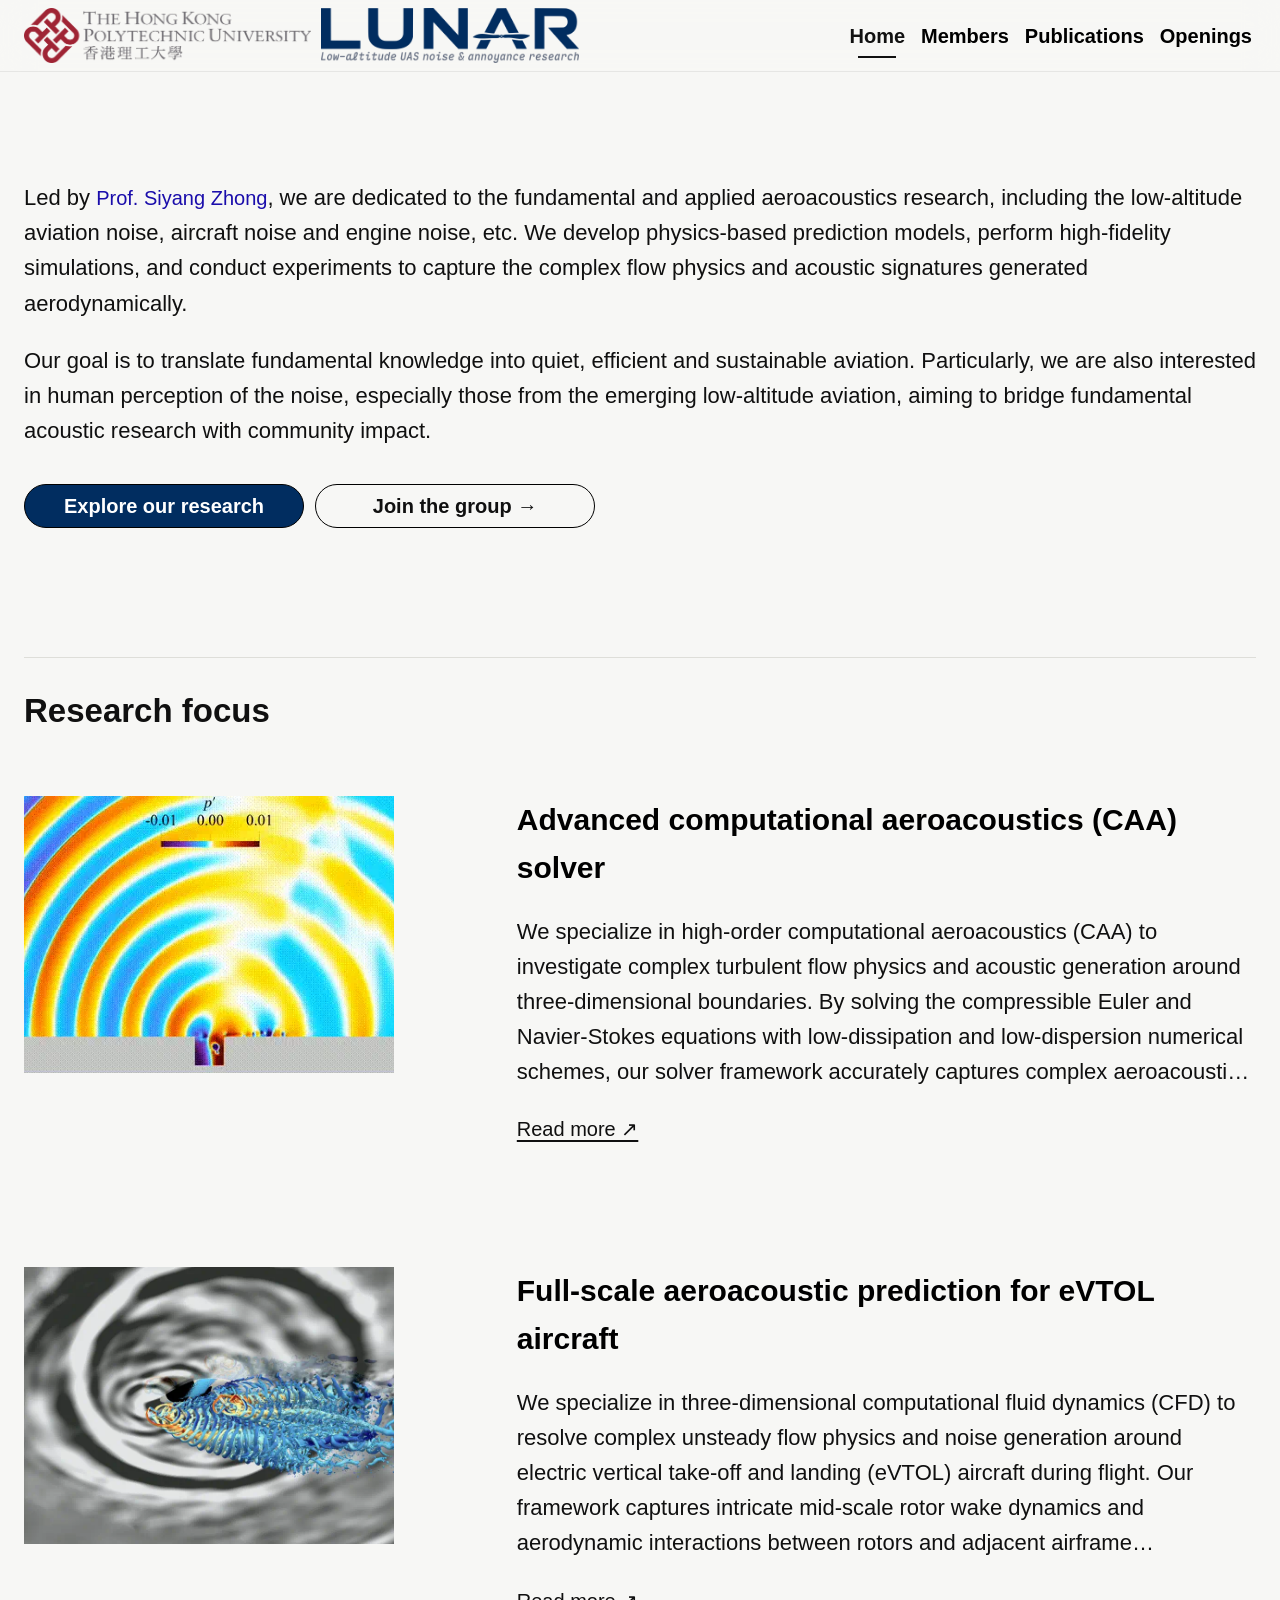
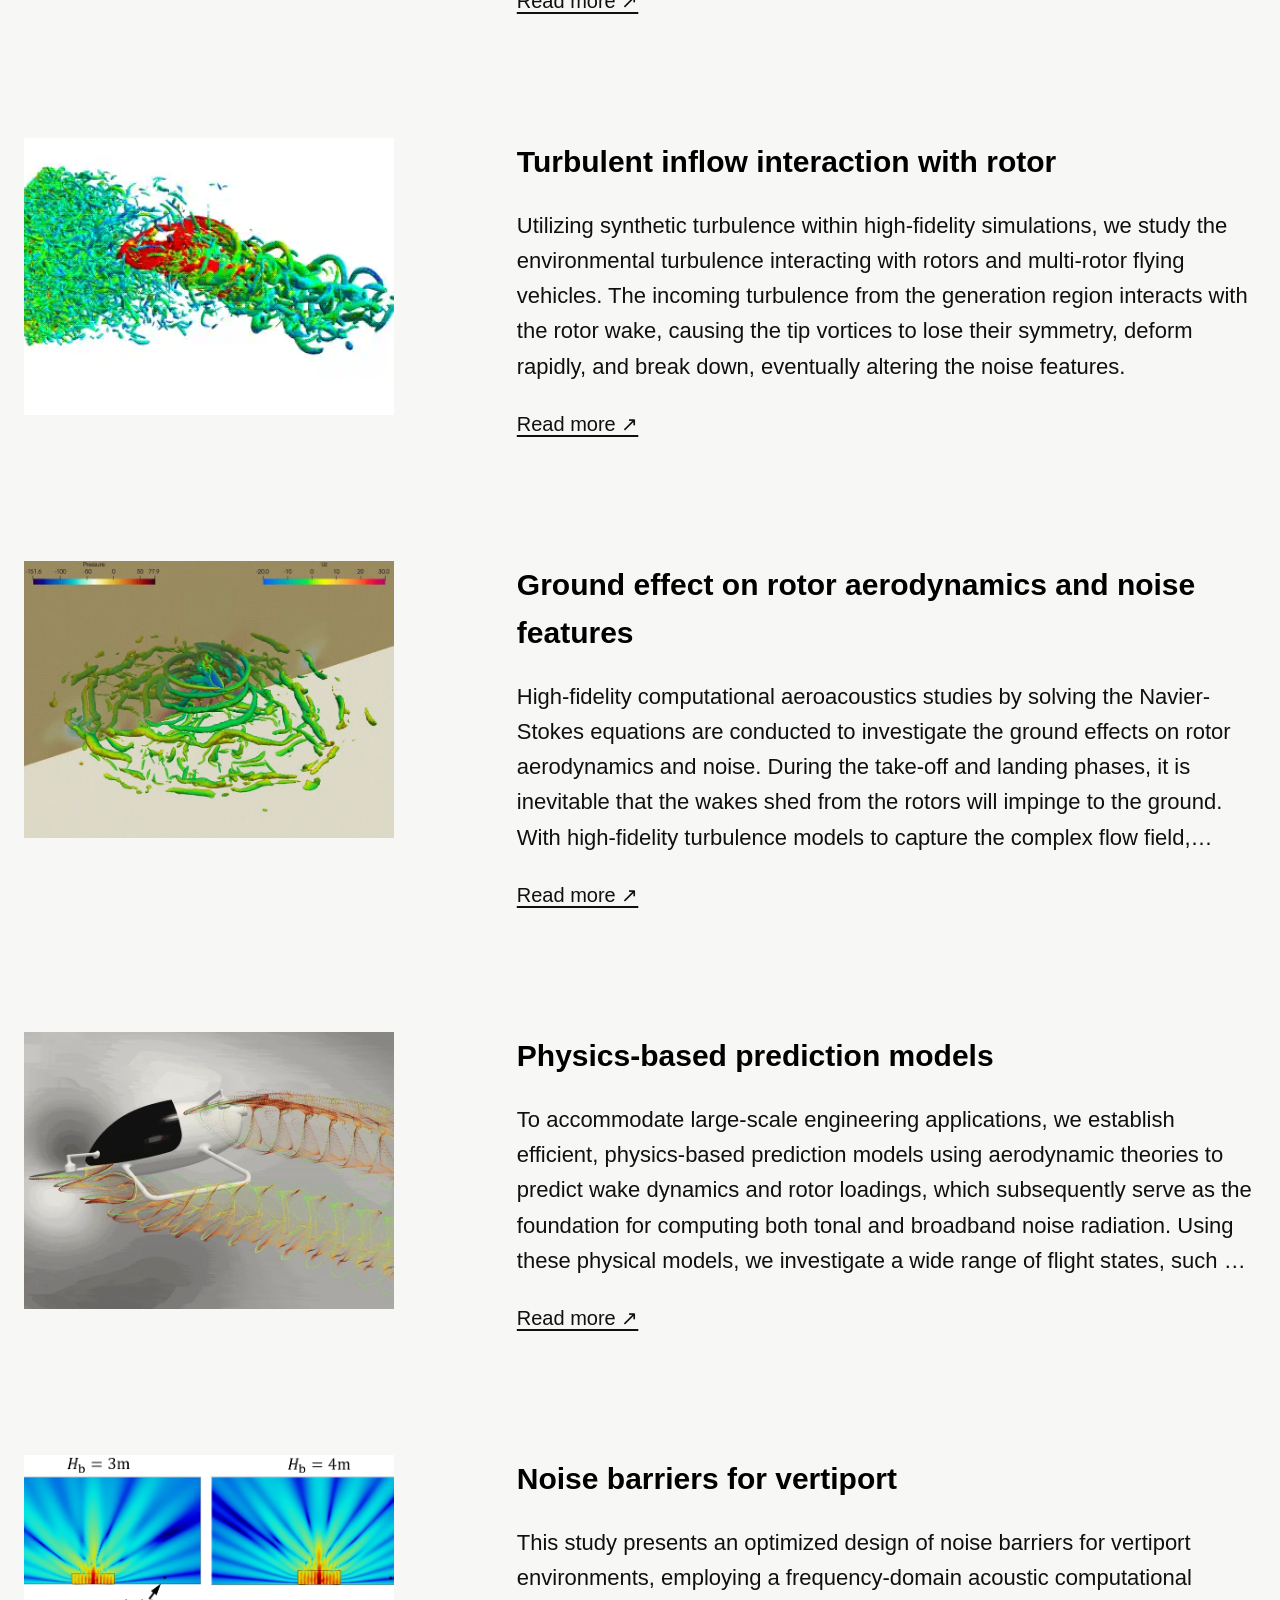
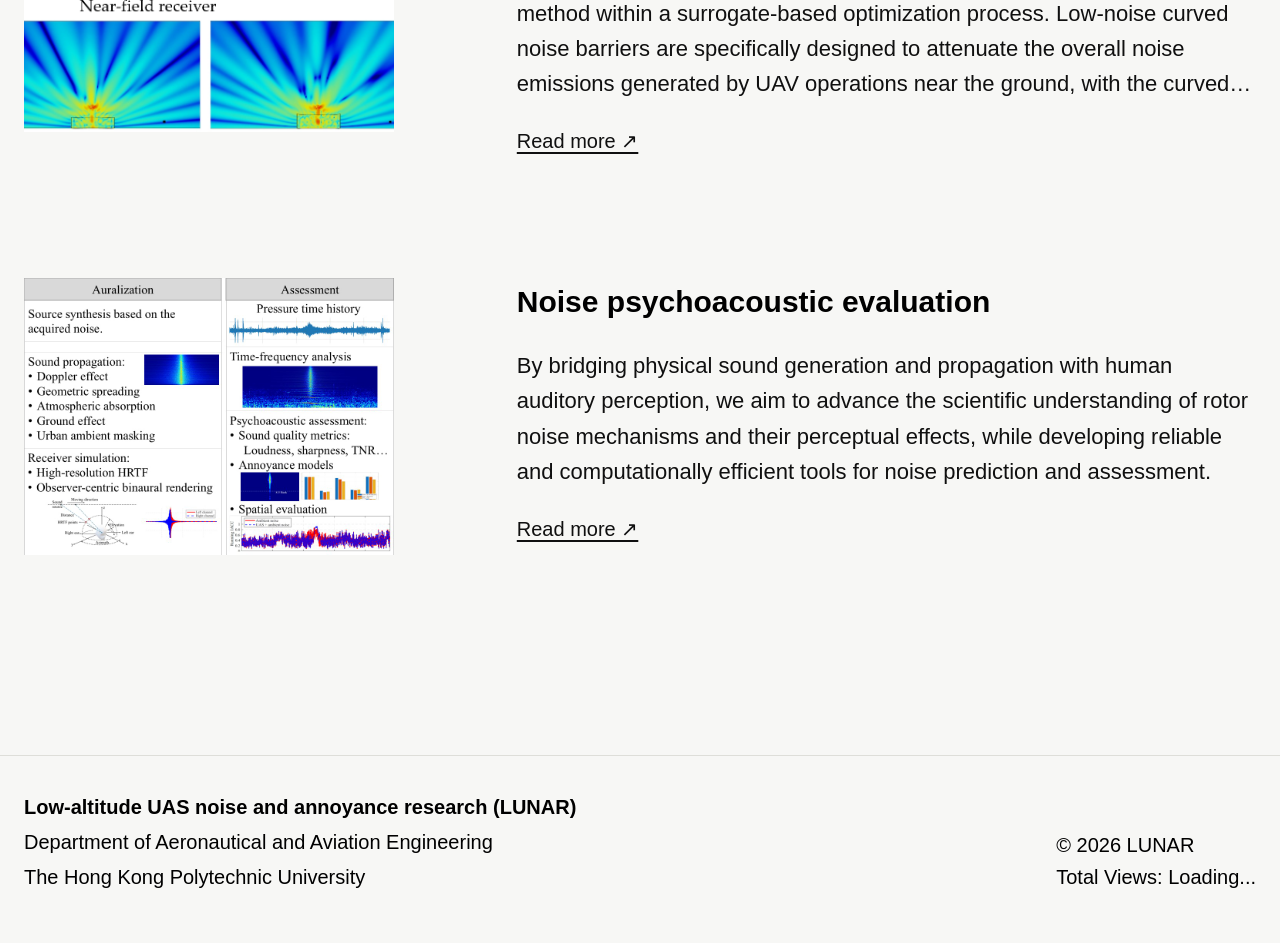
<file: index.html>
<!DOCTYPE html>
<html lang="en">

<head>
  <meta charset="UTF-8">
  <meta name="viewport" content="width=device-width, initial-scale=1.0">
  <meta name="description" content="LUNAR | Academic homepage">
  <meta name="keywords" content="Aeroacoustics, Aerodynamics, UAS, UAM, eVTOL, propulsion, Siyang Zhong, PolyU, AAE">
  <meta name="robots" content="index, follow">

  <meta property="og:title" content="LUNAR | Academic homepage">
  <meta property="og:description"
    content="Led by Prof. Siyang Zhong at PolyU, LUNAR is dedicated to fundamental and applied aeroacoustics research.">
  <meta property="og:url" content="https://lunar-polyu.github.io/lunar.github.io/index.html#home">
  <meta property="og:image" content="https://lunar-polyu.github.io/lunar.github.io/file/Logos/logo3.webp">
  <meta property="og:image:alt" content="LUNAR logo">
  <meta property="og:type" content="website">

  <title>LUNAR | Academic homepage</title>
  <link rel="stylesheet" href="./file/style.css">
  <script defer src="./file/publications.js"></script>
  <script defer src="./file/main.js"></script>
  <link rel="icon" href="./file/Logos/logo3.webp" type="image/webp">
  <base target="_blank">

  <script type="text/javascript">
    (function (c, l, a, r, i, t, y) {
      c[a] = c[a] || function () { (c[a].q = c[a].q || []).push(arguments) };
      t = l.createElement(r); t.async = 1; t.src = "https://www.clarity.ms/tag/" + i;
      y = l.getElementsByTagName(r)[0]; y.parentNode.insertBefore(t, y);
    })(window, document, "clarity", "script", "z8ppnxcs6o");
  </script>
</head>

<body>
  <header class="site-header">
    <div class="brand-container">
      <a class="brand-poly" href="https://polyu.edu.hk" rel="noopener noreferrer"
        aria-label="The Hong Kong Polytechnic University home">
        <img src="./file/Logos/polyu-logo.webp" alt="PolyU Logo" class="brand-logo">
      </a>
      <a class="brand" href="#home" aria-label="Research Group home" target="_self">
        <img src="./file/Logos/logo.webp" alt="Lunar Research Group Logo" class="brand-logo">
      </a>
    </div>
    <!-- <span>Lunar</span> -->
    </a>
    <nav class="nav" aria-label="Main navigation">
      <a class="nav-link active" href="#home" data-page="home" target="_self">Home</a>
      <a class="nav-link" href="#members" data-page="members" target="_self">Members</a>
      <a class="nav-link" href="#publications" data-page="publications" target="_self">Publications</a>
      <!-- <a class="nav-link" href="#fundings" data-page="fundings" target="_self">Fundings</a> -->
      <a class="nav-link" href="#recruitment" data-page="recruitment" target="_self">Openings</a>
    </nav>
    <button class="menu-button" aria-label="Open navigation" aria-expanded="false">☰</button>
  </header>

  <main>
    <!-- HOME -->
    <section class="page active" id="home">
      <div class="hero">
        <div class="hero-copy">
          <p>
            Led by <a href="#members" data-page="members" class="academic-link navigate" target="_self">Prof. Siyang
              Zhong</a>, we are dedicated to the fundamental and applied aeroacoustics research, including the
            low-altitude aviation noise,
            aircraft noise and engine noise, etc. We develop physics-based prediction models, perform high-fidelity
            simulations, and
            conduct experiments to capture the complex flow physics and acoustic signatures generated aerodynamically.
          </p>
          <p>
            Our goal is to translate fundamental knowledge into quiet, efficient and sustainable aviation. Particularly,
            we are also interested in
            human perception of the noise, especially those from the emerging low-altitude aviation, aiming to bridge
            fundamental acoustic research with community impact.
          </p>
          <div class="hero-actions">
            <a class="button primary" href="#publications" target="_self">Explore our research</a>
            <a class="button secondary" href="#recruitment" target="_self">Join the group →</a>
          </div>
        </div>
      </div>


      <h1>Research focus</h1>

      <div class="section-grid intro-grid">
        <div class="hero-visual" aria-hidden="true">
          <img src="./file/Background/CAA1.webp" alt="CAA" class="hero-gif" loading="lazy" decoding="async">
        </div>
        <div>
          <p class="eyebrow"> Advanced computational aeroacoustics (CAA) solver</p>
          <p class="text-truncate">
            We specialize in high-order computational aeroacoustics (CAA) to investigate complex
            turbulent flow physics and acoustic generation around three-dimensional boundaries. By solving the
            compressible Euler and Navier-Stokes equations with low-dissipation and low-dispersion numerical schemes,
            our solver framework accurately captures complex aeroacoustic phenomena, including resonant cavity flow
            noise, turbulent boundary layer interactions, and acoustic generation around airfoils and turbomachinery
            configurations.
          </p>
          <a href="./file/Research_focus_pages/CAA.html" target="_self" class="pub-link">
            Read more ↗
          </a>
        </div>
      </div>

      <div class="section-grid intro-grid">
        <div>
          <div class="hero-visual" aria-hidden="true">
            <img src="./file/Background/eVTOL1.webp" alt="eVTOL" class="hero-gif" loading="lazy" decoding="async">
          </div>
        </div>
        <div>
          <p class="eyebrow">Full-scale aeroacoustic prediction for eVTOL aircraft
          </p>
          <p class="text-truncate">
            We specialize in three-dimensional computational fluid dynamics (CFD) to resolve complex unsteady flow
            physics and noise generation around electric vertical take-off and landing (eVTOL) aircraft during flight.
            Our framework captures intricate mid-scale rotor wake dynamics and aerodynamic interactions between rotors
            and adjacent airframe components, while quantifying and comparing the drag contributions of the rotors,
            fuselage, strut, and landing gear under diverse operating conditions. Furthermore, the methodology resolves
            both near-field aeroacoustic sources and far-field noise propagation to support low-noise airframe design
            and flight-envelope optimization.
          </p>
          <a href="./file/Research_focus_pages/eVTOL.html" target="_self" class="pub-link">
            Read more ↗
          </a>
        </div>
      </div>

      <div class="section-grid intro-grid">
        <div>
          <div class="hero-visual" aria-hidden="true">
            <img src="./file/Background/Turbulence.webp" alt="Turbulence" class="hero-gif" loading="lazy"
              decoding="async">
          </div>
        </div>
        <div>
          <p class="eyebrow">Turbulent inflow interaction with rotor</p>
          <p class="text-truncate">
            Utilizing synthetic turbulence within high-fidelity simulations, we study the environmental turbulence
            interacting with
            rotors and multi-rotor flying vehicles. The incoming turbulence from the
            generation region interacts with the rotor wake, causing the tip vortices to lose their symmetry, deform
            rapidly, and break down, eventually altering the noise features.
          </p>
          <a href="./file/Research_focus_pages/Turbulent_inflow.html" target="_self" class="pub-link">
            Read more ↗
          </a>
        </div>
      </div>

      <div class="section-grid intro-grid">
        <div class="hero-visual" aria-hidden="true">
          <img src="./file/Background/GE1.webp" alt="GE" class="hero-gif" loading="lazy" decoding="async">
        </div>
        <div>
          <p class="eyebrow"> Ground effect on rotor aerodynamics and noise features</p>
          <p class="text-truncate">
            High-fidelity computational aeroacoustics studies by solving the Navier-Stokes equations are conducted to
            investigate the ground effects on rotor aerodynamics and noise.
            During the take-off and landing phases, it is inevitable that the wakes shed from the rotors will impinge to
            the ground.

            With high-fidelity turbulence models to capture the complex flow field, followed by acoustic
            analogy methods to predict far-field noise radiation. The presence of the ground surface introduces
            significant aerodynamic and acoustic modifications: the rotor wake causes enhanced vortex-ground
            interactions and generates jet flow near the ground, which not only alters thrust and power characteristics
            but also intensifies noise generation. Accurate CFD-based aeroacoustic prediction in ground effect is
            essential for assessing community noise impact and optimizing rotor design for urban air mobility scenarios.
          </p>
          <a href="./file/Research_focus_pages/Ground_effects.html" target="_self" class="pub-link">
            Read more ↗
          </a>
        </div>
      </div>

      <div class="section-grid intro-grid">
        <div class="hero-visual" aria-hidden="true">
          <img src="./file/Background/Prediction2.webp" alt="Predictions" class="hero-gif" loading="lazy"
            decoding="async">
        </div>
        <div>
          <p class="eyebrow">Physics-based prediction models</p>
          <p class="text-truncate">
            To accommodate large-scale engineering applications, we establish efficient, physics-based prediction models
            using aerodynamic theories to predict wake dynamics and
            rotor loadings, which subsequently serve as the foundation for computing both tonal and broadband noise
            radiation. Using these physical models, we investigate a wide range of flight states, such as hover and
            forward flight, while also evaluating coaxial rotor configurations, installation effects, and transitional
            maneuvers.
          </p>
          <a href="./file/Research_focus_pages/Predictions.html" target="_self" class="pub-link">
            Read more ↗
          </a>
        </div>
      </div>


      <div class="section-grid intro-grid">
        <div class="hero-visual" aria-hidden="true">
          <img src="./file/Background/Barrier.webp" alt="Sound barriers" class="hero-gif" loading="lazy"
            decoding="async">
        </div>
        <div>
          <p class="eyebrow"> Noise barriers for vertiport</p>
          <p class="text-truncate">
            This study presents an optimized design of noise barriers for vertiport environments, employing a
            frequency-domain acoustic computational method within a surrogate-based optimization process. Low-noise
            curved noise barriers are specifically designed to attenuate the overall noise emissions generated by UAV
            operations near the ground, with the curved geometry tailored to enhance interference and diffraction
            performance across the relevant frequency spectrum. Both on-ground and rooftop vertiport environments are
            considered, and the proposed low-noise curved noise barriers can surpass the noise reduction performance of
            taller baseline noise barriers.
          </p>
          </p>
          <a href="./file/Research_focus_pages/Sound_barriers.html" target="_self" class="pub-link">
            Read more ↗
          </a>
        </div>
      </div>

      <div class="section-grid intro-grid">
        <div>
          <div class="hero-visual" aria-hidden="true">
            <img src="./file/Background/Psychoacoustic.jpg" alt="Psychoacoustic" class="hero-gif" loading="lazy"
              decoding="async">
          </div>
        </div>
        <div>
          <p class="eyebrow"> Noise psychoacoustic evaluation</p>
          <p class="text-truncate">
            By bridging physical sound generation and propagation with human auditory perception, we aim to
            advance the scientific understanding of rotor noise mechanisms and their perceptual effects, while
            developing reliable and computationally efficient tools for noise prediction and assessment.
          </p>
          <a href="./file/Research_focus_pages/Psychoacoustics.html" target="_self" class="pub-link">
            Read more ↗
          </a>
        </div>
      </div>

    </section>

    <!-- MEMBERS -->
    <section class="page" id="members">
      <div class="page-heading">
        <h1>Members</h1>
      </div>

      <div class="members-grid">
        <article class="member-card pi">
          <div class="left-column_leader">
            <img class="headshot-photo_leader" src="file/Headshots/Dr. Siyang Zhong.jpg" alt="Prof. Siyang Zhong">
            <div class="academic-links">
              <a href="https://orcid.org/0000-0001-8235-0706" target="_blank" class="academic-link orcid">
                ORCID
              </a>
              <a href="https://scholar.google.com/citations?user=EgVSj3QAAAAJ&hl=en&oi=ao" target="_blank"
                class="academic-link scholar">
                Google Scholar
              </a>
              <a href="https://www.researchgate.net/profile/Siyang-Zhong" target="_blank"
                class="academic-link researchgate">
                ResearchGate
              </a>
              <a href="https://www.scopus.com/authid/detail.uri?authorId=55800127800" target="_blank"
                class="academic-link scopus">
                Scopus
              </a>
              <a href="https://www.polyu.edu.hk/aae/people/academic-staff/dr-zhong-siyang/" target="_blank"
                class="academic-link scopus">
                PolyU link
              </a>
            </div>
          </div>
          <div class="member-info">
            <span class="role">Principal investigator</span>
            <h2>Prof. Siyang Zhong</h2>
            <p2>Assistant Professor, Department of Aeronautical and Aviation Engineering, PolyU</p2><br>
            <p2>Executive Director, COMAC-PolyU Research Institute for Large-Aircraft (中国商飞-香港理工大学大飞机研究院)</p2>
            <p>BSc (Peking University), MEng (Peking University), PhD (HKUST), MHKIE, MRAeS</p>
            <p>
              Prof. Siyang Zhong is currently an Assistant Professor at AAE, PolyU. Before joining the Department, he
              worked as a Research Assistant Professor at the Hong Kong University of Science and Technology (HKUST)
              with a junior fellowship at HKUST Jockey Club Institute for Advanced Study. He studied at Peking
              University for Bachelor's and Master's degrees in Mechanics and Control Theory respectively. He received
              his PhD Degree in Mechanical Engineering at HKUST in 2018. He is interested in the fundamental studies of
              aeroacoustics, aerodynamics, and their applications to practical engineering problems. He works in several
              working groups to develop international (ISO 5305) and national (GB 42590-2023) standards for the unmanned
              aircraft system. His research is
              supported by RGC, ITC, NSFC, Guangdong Province, and multiple industrial bodies.
            </p>
            <p2>
              Research interests:
            </p2>
            <p>
              Aeroacoustics & aerodynamics, aircraft noise, sustainable and green aviation of unmanned aircraft systems,
              high-performance computing, environmental noise and reduction, sports aerodynamics.
            </p>
            <p2>
              Teaching:
            </p2>
            <p>
              AAE2003 Introduction to aircraft systems<br>
              AAE3008 Fundamentals of thermal-fluid science<br>
              AAE5201 Aerodynamics and computational fluid dynamics<br>
            </p>
            <a href="mailto:siyang.zhong@polyu.edu.hk" target="_blank" class="academic-link email">
              siyang.zhong@polyu.edu.hk
            </a>
          </div>
        </article>

        <article class="member-card">
          <div class="left-column">
            <img class="headshot-photo" src="file/Headshots/Dr. Sinforiano Cantos.jpg" alt="Dr. Sinforiano Cantos">
            <div class="academic-links">
              <a href="https://orcid.org/0000-0001-8539-6523" target="_blank" class="academic-link orcid">ORCID</a>
              <a href="https://scholar.google.com/citations?user=-ZzPENcAAAAJ&hl=en" target="_blank"
                class="academic-link scholar">Google Scholar</a>
              <a href="https://www.researchgate.net/profile/Sinforiano-Cantos" target="_blank"
                class="academic-link researchgate">ResearchGate</a>
              <a href="https://www.scopus.com/authid/detail.uri?authorId=57300663600" target="_blank"
                class="academic-link scopus">Scopus</a>
            </div>
          </div>
          <div class="member-info">
            <span class="role">Postdoctoral fellow</span>
            <h2>Dr. Sinforiano Cantos</h2>
            <p>
              Dr. Sinforiano Cantos is a Postdoctoral Fellow in the Department of Aeronautical and Aviation Engineering
              (AAE) at PolyU. His current research focuses on developing high-order computational aeroacoustics methods
              to investigate the flow physics and associated noise around complex bodies for various applications. He
              earned his PhD from the Hong Kong University of Science and Technology in 2024, as a recipient of the Hong
              Kong PhD Fellowship Scheme (HKPFS). His doctoral research employed computational and experimental methods
              to study the aerodynamics and aeroacoustics of ducted propellers. Dr. Cantos also holds Bachelor's and
              Master's degrees in Aerospace and Aeronautical Engineering, respectively, from the Polytechnic University
              of Valencia in Spain.
            </p>
          </div>
        </article>

        <article class="member-card">
          <div class="left-column">
            <img class="headshot-photo" src="file/Headshots/Dr. Han Wu.jpg" alt="Dr. Han Wu">
            <div class="academic-links">
              <a href="https://orcid.org/0000-0002-2797-8303" target="_blank" class="academic-link orcid">ORCID</a>
              <a href="https://scholar.google.com/citations?user=5alETc8AAAAJ&hl=en" target="_blank"
                class="academic-link scholar">Google Scholar</a>
              <a href="https://www.researchgate.net/profile/Han-Wu-68?ev=hdr_xprf" target="_blank"
                class="academic-link researchgate">ResearchGate</a>
              <a href="https://www.scopus.com/authid/detail.uri?authorId=57212345146" target="_blank"
                class="academic-link scopus">Scopus</a>
            </div>
          </div>
          <div class="member-info">
            <span class="role">Postdoctoral fellow</span>
            <h2>Dr. Han Wu</h2>
            <p>
              Dr. Han Wu is a postdoctoral fellow in Prof. Siyang Zhong's group. His research focuses on the analytical
              prediction and experimental measurement of rotor blade aeroacoustics, in particular the broadband noise
              generated from interactions with turbulence. He is also interested in human perception of noise from
              multirotor flying vehicles. He received his BEng from Xi'an Jiaotong University in 2017, and subsequently
              obtained his MSc and PhD degrees from The Hong Kong University of Science and Technology (HKUST).
            </p>
          </div>
        </article>

        <article class="member-card">

          <div class="left-column">
            <img class="headshot-photo" src="file/Headshots/Mr. Qidong Chen.jpg" alt="Mr. Qidong Chen">
          </div>
          <div class="member-info">
            <span class="role">Ph.D. Candidate</span>
            <h2>Mr. Qidong Chen</h2>
            <p>
              Mr. Qidong Chen received his bachelor's and master's degrees from the School of Power and Energy at
              Northwestern Polytechnical University. In the fall of 2023, he joined the LUNAR lab as a Ph.D. student.
              His
              research interests focus on computational aeroacoustics and low-noise design for unmanned aerial vehicles
              UAVs.
            </p>
          </div>
        </article>

        <article class="member-card">
          <div class="left-column">
            <img class="headshot-photo" src="file/Headshots/Mr. Zimo Wang.webp" alt="Mr. Zimo Wang">
            <div class="academic-links">
              <a href="https://orcid.org/0009-0001-3738-6125" target="_blank" class="academic-link orcid">ORCID</a>
              <a href="https://scholar.google.com/citations?user=sbCv-PsAAAAJ&hl=en&oi=ao" target="_blank"
                class="academic-link scholar">Google Scholar</a>
              <a href="https://www.researchgate.net/profile/Zimo-Wang-18?ev=hdr_xprf" target="_blank"
                class="academic-link researchgate">ResearchGate</a>
              <a href="https://www.scopus.com/authid/detail.uri?authorId=59302534300" target="_blank"
                class="academic-link scopus">Scopus</a>
            </div>
          </div>
          <div class="member-info">
            <span class="role">Ph.D. Candidate</span>
            <h2>Mr. Zimo Wang</h2>
            <p>
              Mr. Zimo Wang is a Ph.D. candidate in the Department of Aeronautical and Aviation Engineering at The Hong
              Kong Polytechnic University. He received his M.Sc. in mechanical engineering from the National University
              of Singapore (NUS) in 2023. His research focuses on aerodynamics and aeroacoustics, particularly for
              multi-rotor propulsion systems. He develops theoretical frameworks from physics to predict aerodynamic
              performance and tonal noise of drones and eVTOL aircraft, accounting for complex configurations, wake
              interactions, installation effects, and maneuvering flight.
            </p>
          </div>
        </article>

        <article class="member-card">
          <div class="left-column">
            <img class="headshot-photo" src="file/Headshots/Mr. Yaning Feng.webp" alt="Mr. Yaning Feng">
          </div>
          <div class="member-info">
            <span class="role">Joint Ph.D. Candidate</span>
            <h2>Mr. Yaning Feng</h2>
            <p>
              Mr. Yaning Feng is a Ph.D. candidate in the Department of Aeronautical and Aviation Engineering at The
              Hong Kong Polytechnic University. He received his bachelor's degree from China University of Petroleum and
              his master's degree from Huazhong University of Science and Technology. In 2023, he began his Ph.D.
              studies at The Hong Kong Polytechnic University. His research interests focus on computational fluid
              dynamics, fluid-structure interaction, and computational aeroacoustics, particularly the aerodynamic and
              aeroacoustic responses of bluff bodies and pitching airfoils subjected to unsteady incoming flows.
            </p>
          </div>
        </article>

        <article class="member-card">
          <div class="left-column">
            <img class="headshot-photo" src="file/Headshots/Mr. Lihao He.jpg" alt="Mr. Lihao He">
          </div>
          <div class="member-info">
            <span class="role">Joint Ph.D. Candidate</span>
            <h2>Mr. Lihao He</h2>
            <p>
              Mr. Lihao He received his bachelor's and master's degrees from University of Science and Technology of
              China (USTC) and University of Chinese Academy of Sciences (UCAS), respectively. He is currently a PhD
              candidate on a joint programme between the Hong Kong Polytechnic University and Eastern Institute of
              Technology, Ningbo. His research focuses on computational aeroacoustics, particularly developing efficient
              frequency-domain numerical methods for leading-edge noise problems.
            </p>
          </div>
        </article>

        <article class="member-card">
          <div class="left-column">
            <img class="headshot-photo" src="file/Headshots/Ms. Yufan Bi.jpg" alt="Ms. Yufan Bi">
            <!-- <div class="academic-links">
              <a href="" target="_blank" class="academic-link orcid">ORCID</a>
              <a href="" target="_blank" class="academic-link scholar">Google Scholar</a>
              <a href="" target="_blank" class="academic-link researchgate">ResearchGate</a>
              <a href="" target="_blank" class="academic-link scopus">Scopus</a>
            </div> -->
          </div>
          <div class="member-info">
            <span class="role">Ph.D. Student</span>
            <h2>Ms. Yufan Bi</h2>
            <p>
              Ms. BI Yufan received her B.Eng. and M.Sc. degrees in aerodynamics from the School of Aeronautics at
              Northwestern Polytechnical University. She is currently a Ph.D. candidate in aeronautical and aviation
              engineering at The Hong Kong Polytechnic University. Her research interests include aerodynamics and
              aeroacoustics, with an emphasis on rotor turbulence ingestion noise.
            </p>
          </div>
        </article>

        <article class="member-card">
          <div class="left-column">
            <img class="headshot-photo" src="file/Headshots/Ms. Jinyu Li.png" alt="Ms. Jinyu Li">
            <!-- <div class="academic-links">
              <a href="" target="_blank" class="academic-link orcid">ORCID</a>
              <a href="" target="_blank" class="academic-link scholar">Google Scholar</a>
              <a href="" target="_blank" class="academic-link researchgate">ResearchGate</a>
              <a href="" target="_blank" class="academic-link scopus">Scopus</a>
            </div> -->
          </div>
          <div class="member-info">
            <span class="role">Ph.D. Student</span>
            <h2>Ms. Jinyu Li</h2>
            <p>
              Ms. Jinyu Li earned her bachelor's and master's degrees from the College of Underwater Acoustic
              Engineering at Harbin Engineering University. She is currently a Ph.D. student in the Department of
              Aeronautical and Aviation Engineering at The Hong Kong Polytechnic University. Her research interests
              center on the auralization of unmanned aircraft systems in both outdoor and indoor environments.
            </p>
          </div>
        </article>

        <article class="member-card">
          <div class="left-column">
            <img class="headshot-photo" src="file/Headshots/Mr. Guangze Liu.jpg" alt="Mr. Guangze Liu">
            <!-- <div class="academic-links">
              <a href="" target="_blank" class="academic-link orcid">ORCID</a>
              <a href="" target="_blank" class="academic-link scholar">Google Scholar</a>
              <a href="" target="_blank" class="academic-link researchgate">ResearchGate</a>
              <a href="" target="_blank" class="academic-link scopus">Scopus</a>
            </div> -->
          </div>
          <div class="member-info">
            <span class="role">Ph.D. Student</span>
            <h2>Mr. Guangze Liu</h2>
            <p>
              Hi, I'm Guangze Liu, from mainland China, and I'm currently a first-year PhD student in the group. My
              research focuses on wake-flow simulation based on the vortex particle method, particularly for rotor and
              propeller aerodynamics.
            </p>
          </div>
        </article>

        <article class="member-card">
          <div class="left-column">
            <img class="headshot-photo" src="file/Headshots/Mr. Yanhong Lu.jpg" alt="Mr. Yanhong Lu">
            <!-- <div class="academic-links">
              <a href="" target="_blank" class="academic-link orcid">ORCID</a>
              <a href="" target="_blank" class="academic-link scholar">Google Scholar</a>
              <a href="" target="_blank" class="academic-link researchgate">ResearchGate</a>
              <a href="" target="_blank" class="academic-link scopus">Scopus</a>
            </div> -->
          </div>
          <div class="member-info">
            <span class="role">Ph.D. Student</span>
            <h2>Mr. Yanhong Lu</h2>
            <p>
              Mr. Yanhong Lu received his bachelor's and master's degrees from Tongji University in 2022 and 2025. He is
              currently a Ph.D. student in Aeronautical and Aviation Engineering at The Hong Kong Polytechnic
              University. His research interests include noise reduction of UAVs and machine-learning-based aeroacoustic
              performance prediction for small rotors.
            </p>
          </div>
        </article>


        <article class="member-card">
          <div class="left-column">
            <img class="headshot-photo" src="file/Headshots/Mr. Xuheng Wang.jpg" alt="Mr. Xuheng Wang">
            <!-- <div class="academic-links">
              <a href="" target="_blank" class="academic-link orcid">ORCID</a>
              <a href="" target="_blank" class="academic-link scholar">Google Scholar</a>
              <a href="" target="_blank" class="academic-link researchgate">ResearchGate</a>
              <a href="" target="_blank" class="academic-link scopus">Scopus</a>
            </div> -->
          </div>
          <div class="member-info">
            <span class="role">Ph.D. Student</span>
            <h2>Mr. Xuheng Wang</h2>
            <p>
              Mr. Xuheng Wang received his bachelor's and master's degrees from Northwestern Polytechnical University in
              2023 and 2026. He is currently a Ph.D. student in Aeronautical and Aviation Engineering at The Hong Kong
              Polytechnic University. His research interests include nearfield acoustic holography based sound source
              localization and machine-learning-based cabin noise reduction.
            </p>
          </div>
        </article>

        <article class="member-card">
          <div class="left-column">
            <img class="headshot-photo" src="file/Headshots/Mr. Bo Han.jpg" alt="Mr. Bo Han">
            <!-- <div class="academic-links">
              <a href="" target="_blank" class="academic-link orcid">ORCID</a>
              <a href="" target="_blank" class="academic-link scholar">Google Scholar</a>
              <a href="" target="_blank" class="academic-link researchgate">ResearchGate</a>
              <a href="" target="_blank" class="academic-link scopus">Scopus</a>
            </div> -->
          </div>
          <div class="member-info">
            <span class="role">Research assistant</span>
            <h2>Mr. Bo Han</h2>
            <p>
              Mr. Bo Han received his B.Eng. degree from the School of Aeronautics and Astronautics at Sichuan
              University and his M.Sc. degree in Aeronautical Engineering from The Hong Kong University of Science and
              Technology. He joined the group as a research assistant in June 2026. His research interests include UAV
              aeroacoustics, psychoacoustic perception and immersive evaluation of UAV noise, and noise-aware flight
              planning and control.
            </p>
          </div>
        </article>


        <div class="alumni">
          <p class="eyebrow">Alumni</p>
          <div class="alumni-list">
            <p>
              Dr. Yao Zhao · Joint Ph.D. (Eastern Institute of Technology, Ningbo) · Jan 2023 - Oct 2026 <br>
              Mr. Wentao Guo · Research assistant · Apr 2026 - Oct 2026
            </p>
          </div>
        </div>
    </section>

    <!-- PUBLICATIONS -->
    <section class="page" id="publications">
      <div class="page-heading publication-heading">
        <div>
          <h1>Publications</h1>
        </div>
        <a class="button secondary small" href="./file/publications.bib" download>Download BibTeX</a>
      </div>

      <div class="publication-controls">
        <label class="search-box">
          <span>⌕</span>
          <input id="publication-search" type="search" placeholder="Search publications..." autocomplete="off">
        </label>
        <select id="publication-filter" aria-label="Filter publications by year">
          <option value="all">All years</option>
        </select>
      </div>

      <div id="publication-list" class="publication-list">
        <div class="loading">Loading publications…</div>
      </div>
    </section>


    <!-- FUNDINGS -->
    <!-- <section class="page" id="fundings"> -->
    <!-- <div class="page-heading"> -->
    <!-- <p class="eyebrow">FUNDINGS</p> -->
    <!-- <h1>Fundings</h1> -->
    <!-- <p>Research projects and grants that support our group's work.</p> -->
    <!-- </div> -->

    <!-- Fundings list -->
    <!-- <div class="publication-list" id="funding-list"> -->
    <!-- Funding q -->
    <!-- <article class="publication"> -->
    <!-- <div class="pub-year">2025–2027</div> -->
    <!-- <div> -->
    <!-- <h2 class="pub-title">xxx</h2> -->
    <!-- <p class="pub-authors">Nxxxx – Grant No. xxx</p> -->
    <!-- <div class="pub-venue">PI: Prof. xxx</div> -->
    <!-- </div> -->
    <!-- Links -->
    <!-- <a class="pub-link" href="#" target="_blank">Project page ↗</a> -->
    <!-- </article> -->
    <!-- </div> -->
    <!-- </section> -->

    <!-- Openings  -->
    <section class="page" id="recruitment">
      <div class="page-heading">
        <h1>Openings</h1>
      </div>

      <div class="opening-grid">
        <article class="opening">
          <div class="opening-top">
            <span class="opening-type">Ph.D. students</span>
            <span class="opening-status">OPEN (Fall 2027)</span>
          </div>
          <p>
            We are seeking highly motivated candidates interested in:
          </p>
          <ul>
            <li>Fluid mechanics</li>
            <li>Aerodynamics and aeroacoustics</li>
            <li>Low-altitude aviation</li>
            <li>Machine learning</li>
          </ul>
        </article>


        <article class="opening">
          <div class="opening-top">
            <span class="opening-type">Postdoctoral fellow</span>
            <span class="opening-status">OPEN</span>
          </div>
          <p>
            We are seeking candidates with a solid expertise in:
          </p>
          <ul>
            <li>Fluid mechanics</li>
            <li>Aerodynamics and aeroacoustics</li>
          </ul>
        </article>
      </div>

      <div class="application">
        <div>
          <!-- <p class="eyebrow">HOW TO APPLY</p> -->
          <h2>Interested in joining us?</h2>
          <p>
            Please send a short introduction, CV, academic transcripts, and a
            brief description of your research interests to Prof. Siyang Zhong via: <a
              href="mailto:siyang.zhong@polyu.edu.hk" target="_blank" class="academic-link email">
              siyang.zhong@polyu.edu.hk
            </a>.
          </p>
        </div>
      </div>
      <notes>Declaration:<br>
        Prof. Zhong has never authorized any third-party social media to post the opening opportunities. If you are
        interested in the positions and academic communications and want to know more details, please contact Prof.
        Zhong
        via email directly. Thanks.
      </notes>
    </section>
  </main>

  <footer class="site-footer">
    <div>
      <strong>Low-altitude UAS noise and annoyance research (LUNAR)</strong>
      <p>Department of Aeronautical and Aviation Engineering</p>
      <p>The Hong Kong Polytechnic University</p>
    </div>
    <div class="footer-right">
      <span>© <span id="year">2026</span> LUNAR<br>
        <script async src="https://vercount.one/js"></script>
        <span>
          Total Views: <span id="vercount_value_site_pv">Loading...</span>
        </span>

    </div>
  </footer>
</body>

</html>
</file>
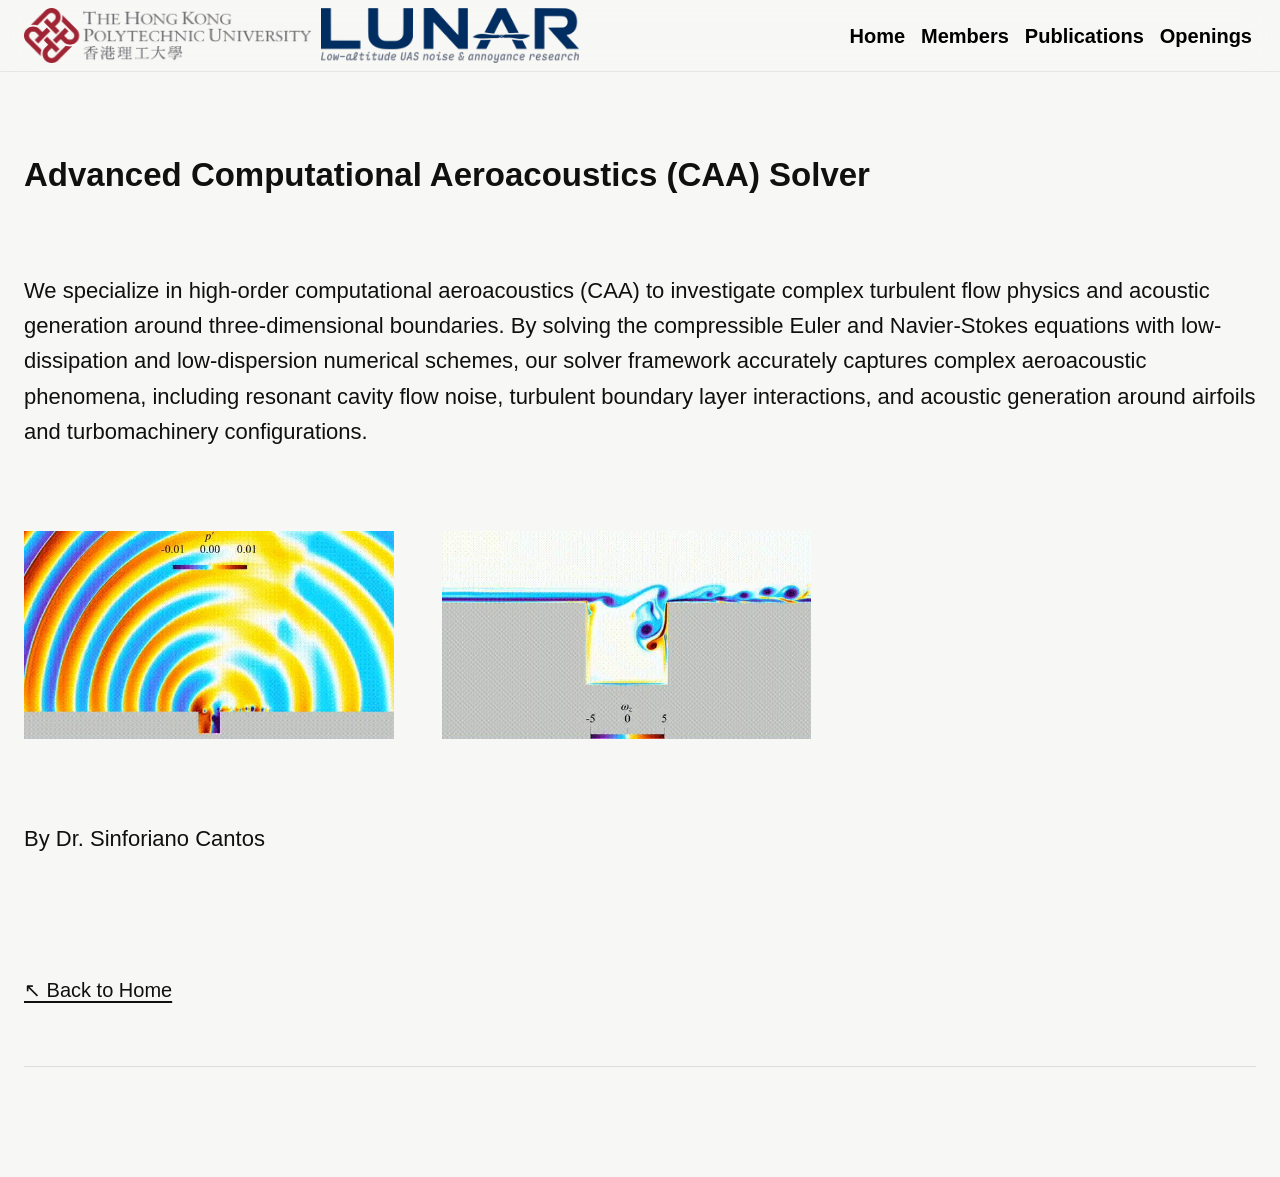
<file: file/Research_focus_pages/CAA.html>
<!DOCTYPE html>
<html lang="en">

<head>
    <meta charset="UTF-8">
    <meta name="viewport" content="width=device-width, initial-scale=1.0">
    <meta name="description" content="Advanced computational aeroacoustics (CAA) solver | LUNAR">
    <meta name="keywords" content="Aeroacoustics, CAA, Aerodynamics, Siyang Zhong, PolyU, AAE">
    <meta name="robots" content="index, follow">

    <title>CAA Solver | LUNAR</title>
    <link rel="stylesheet" href="../style.css">
    <script defer src="../main.js"></script>
    <link rel="icon" href="../Logos/logo3.webp" type="image/webp">
    <base target="_blank">
</head>

<body>
    <header class="site-header">
        <div class="brand-container">
            <a class="brand-poly" href="https://polyu.edu.hk" rel="noopener noreferrer"
                aria-label="The Hong Kong Polytechnic University home">
                <img src="../Logos/polyu-logo.webp" alt="PolyU Logo" class="brand-logo">
            </a>
            <a class="brand" href="../../index.html#home" target="_self" aria-label="Research Group home">
                <img src="../Logos/logo.webp" alt="Lunar Research Group Logo" class="brand-logo">
            </a>
        </div>

        <nav class="nav" aria-label="Main navigation">
            <a class="nav-link" href="../../index.html#home" target="_self">Home</a>
            <a class="nav-link" href="../../index.html#members" target="_self">Members</a>
            <a class="nav-link" href="../../index.html#publications" target="_self">Publications</a>
            <a class="nav-link" href="../../index.html#recruitment" target="_self">Openings</a>
        </nav>
        <button class="menu-button" aria-label="Open navigation" aria-expanded="false">☰</button>
    </header>

    <main>
        <section class="page active" id="caa-detail">
            <div class="hero">
                <h1>Advanced Computational Aeroacoustics (CAA) Solver</h1>
                <p>
                    We specialize in high-order computational aeroacoustics (CAA) to investigate complex
                    turbulent flow physics and acoustic generation around three-dimensional boundaries. By solving
                    the
                    compressible Euler and Navier-Stokes equations with low-dissipation and low-dispersion numerical
                    schemes,
                    our solver framework accurately captures complex aeroacoustic phenomena, including resonant
                    cavity flow
                    noise, turbulent boundary layer interactions, and acoustic generation around airfoils and
                    turbomachinery
                    configurations.
                </p>
                <div class="hero-visual subpage" aria-hidden="true">
                    <img src="../Background/CAA1.webp" alt="CAA" class="hero-gif" loading="lazy" decoding="async">
                    <img src="../Background/CAA.webp" alt="CAA" class="hero-gif" loading="lazy" decoding="async">
                </div>
                <p>
                    By Dr. Sinforiano Cantos
                </p>

                <div class="hero-actions">
                    <a class="pub-link" href="../../index.html#home" target="_self"> ↖ Back to Home </a>
                </div>
            </div>
        </section>
    </main>
</body>

</html>
</file>
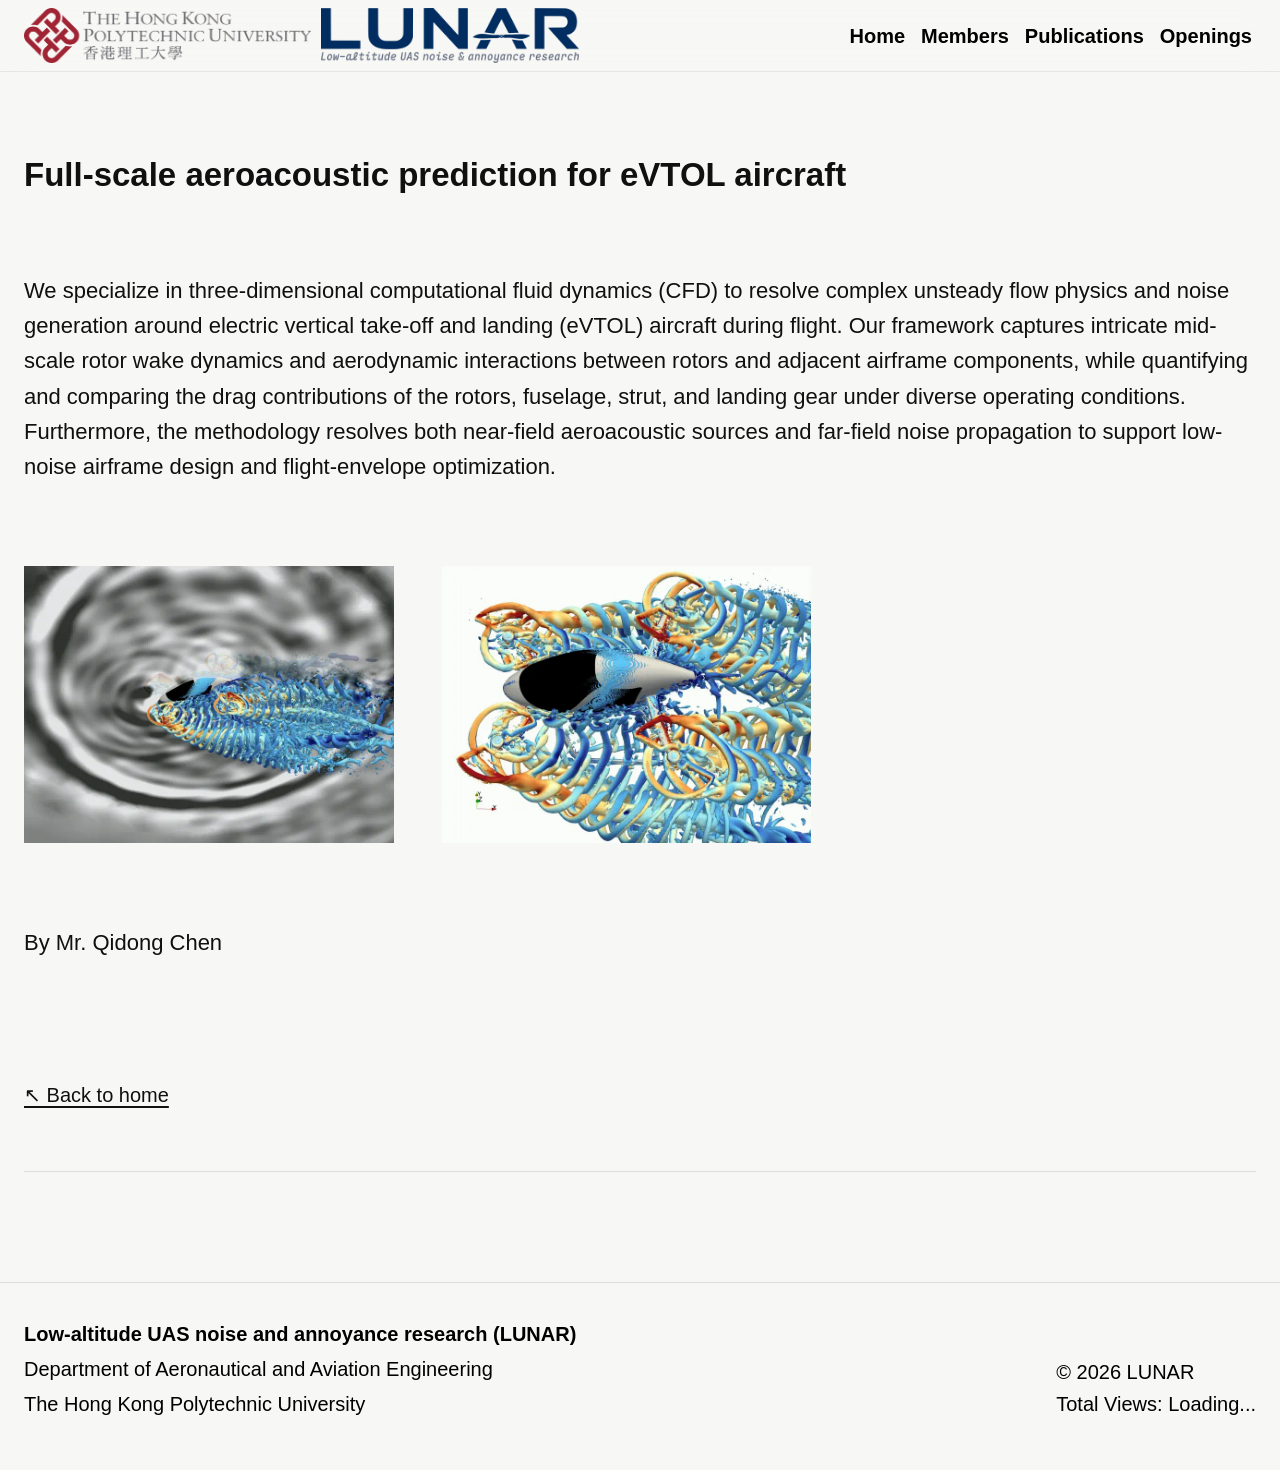
<file: file/Research_focus_pages/eVTOL.html>
<!DOCTYPE html>
<html lang="en">

<head>
    <meta charset="UTF-8">
    <meta name="viewport" content="width=device-width, initial-scale=1.0">
    <meta name="description" content="Full-scale aeroacoustic prediction for eVTOL aircraft | LUNAR">
    <meta name="keywords" content="Aeroacoustics, CAA, Aerodynamics, Siyang Zhong, PolyU, AAE">
    <meta name="robots" content="index, follow">

    <title>eVTOL | LUNAR</title>
    <link rel="stylesheet" href="../style.css">
    <script defer src="../main.js"></script>
    <link rel="icon" href="../Logos/logo3.webp" type="image/webp">
    <base target="_blank">
</head>

<body>
    <header class="site-header">
        <div class="brand-container">
            <a class="brand-poly" href="https://polyu.edu.hk" rel="noopener noreferrer"
                aria-label="The Hong Kong Polytechnic University home">
                <img src="../Logos/polyu-logo.webp" alt="PolyU Logo" class="brand-logo">
            </a>
            <a class="brand" href="../../index.html#home" target="_self" aria-label="Research Group home">
                <img src="../Logos/logo.webp" alt="Lunar Research Group Logo" class="brand-logo">
            </a>
        </div>

        <nav class="nav" aria-label="Main navigation">
            <a class="nav-link" href="../../index.html#home" target="_self">Home</a>
            <a class="nav-link" href="../../index.html#members" target="_self">Members</a>
            <a class="nav-link" href="../../index.html#publications" target="_self">Publications</a>
            <a class="nav-link" href="../../index.html#recruitment" target="_self">Openings</a>
        </nav>
        <button class="menu-button" aria-label="Open navigation" aria-expanded="false">☰</button>
    </header>

    <main>
        <section class="page active" id="evtol-detail">
            <div class="hero">
                <h1>Full-scale aeroacoustic prediction for eVTOL aircraft</h1>
                <p>
                    We specialize in three-dimensional computational fluid dynamics (CFD) to resolve complex unsteady
                    flow
                    physics and noise generation around electric vertical take-off and landing (eVTOL) aircraft during
                    flight.
                    Our framework captures intricate mid-scale rotor wake dynamics and aerodynamic interactions between
                    rotors
                    and adjacent airframe components, while quantifying and comparing the drag contributions of the
                    rotors,
                    fuselage, strut, and landing gear under diverse operating conditions. Furthermore, the methodology
                    resolves
                    both near-field aeroacoustic sources and far-field noise propagation to support low-noise airframe
                    design
                    and flight-envelope optimization.
                </p>
                <div class="hero-visual subpage" aria-hidden="true">
                    <img src="../Background/eVTOL1.webp" alt="eVTOL" class="hero-gif" loading="lazy" decoding="async">
                    <img src="../Background/eVTOL2.webp" alt="eVTOL" class="hero-gif" loading="lazy" decoding="async">
                </div>
                <p>
                    By Mr. Qidong Chen
                </p>

                <div class="hero-actions">
                    <a class="pub-link" href="../../index.html#home" target="_self"> ↖ Back to home </a>
                </div>
            </div>
        </section>
    </main>

    <footer class="site-footer">
        <div>
            <strong>Low-altitude UAS noise and annoyance research (LUNAR)</strong>
            <p>Department of Aeronautical and Aviation Engineering</p>
            <p>The Hong Kong Polytechnic University</p>
        </div>
        <div class="footer-right">
            <span>© <span id="year">2026</span> LUNAR<br>
                <script async src="https://vercount.one/js"></script>
                <span>
                    Total Views: <span id="vercount_value_site_pv">Loading...</span>
                </span>

        </div>
    </footer>
</body>

</html>
</file>
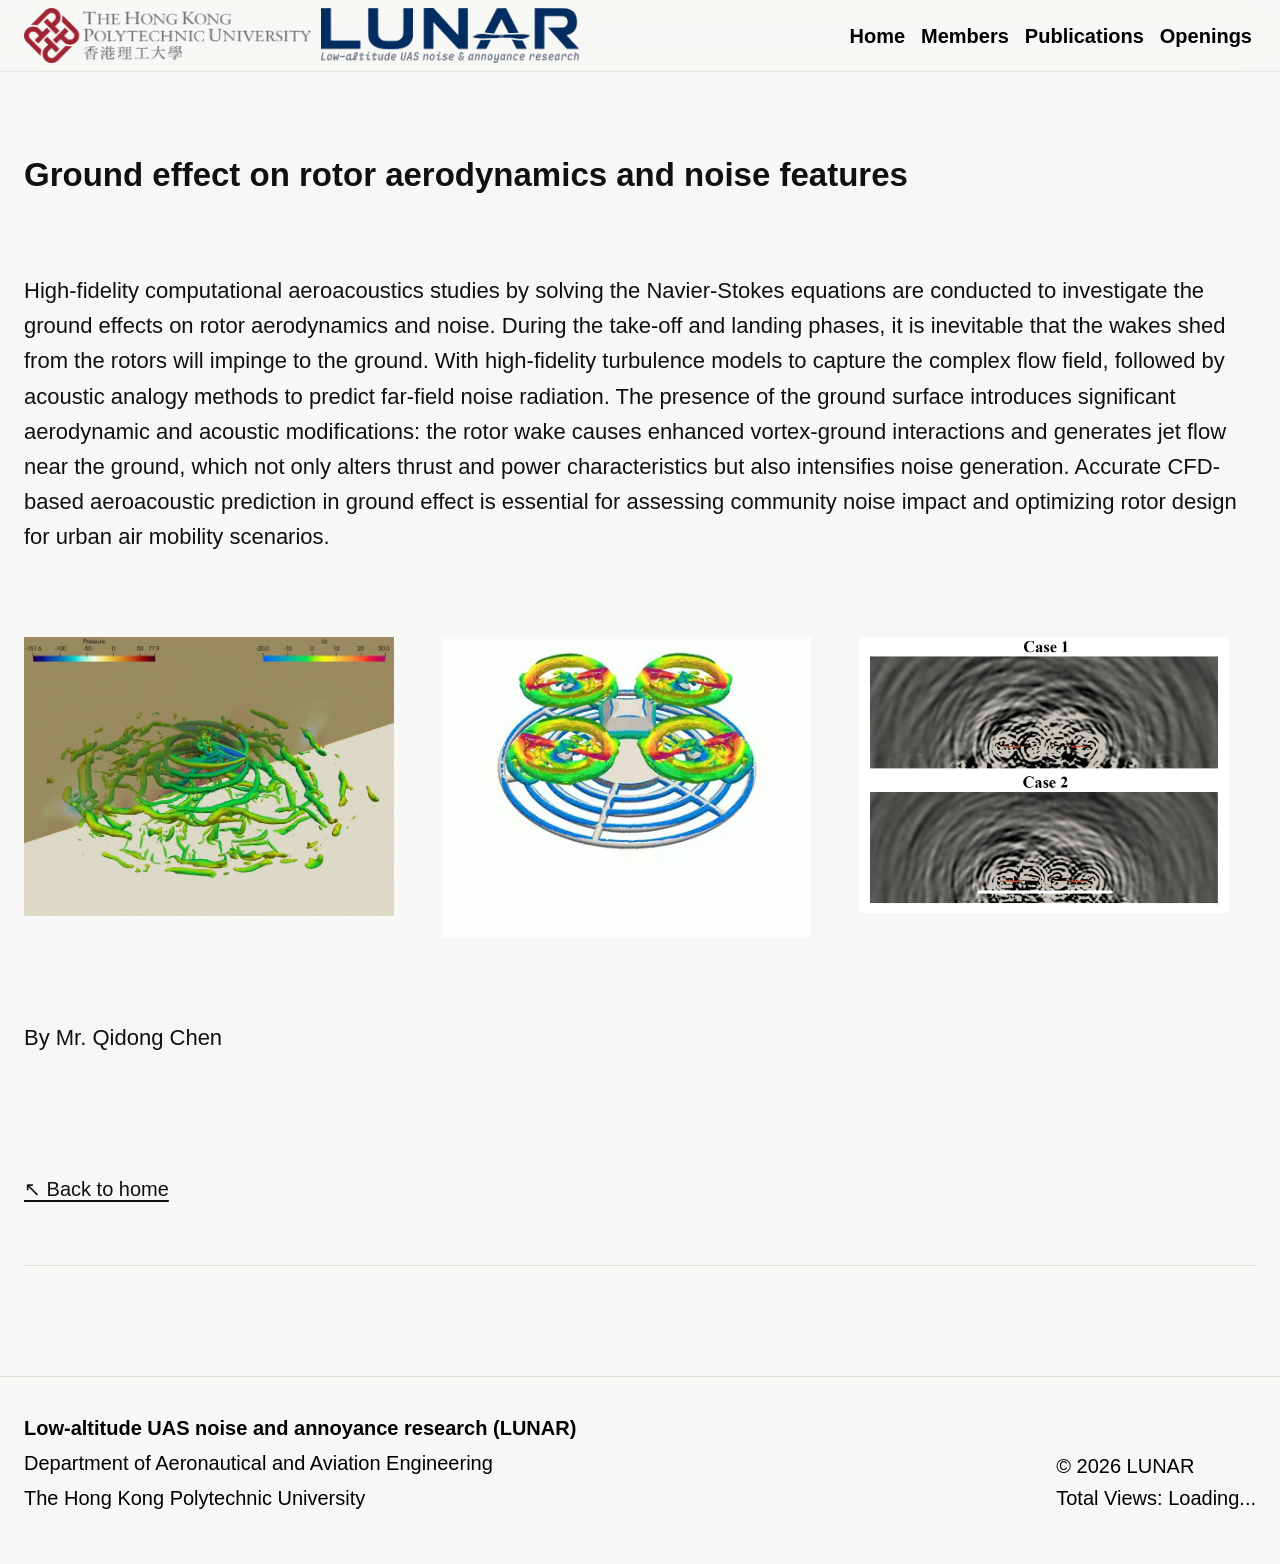
<file: file/Research_focus_pages/Ground_effects.html>
<!DOCTYPE html>
<html lang="en">

<head>
    <meta charset="UTF-8">
    <meta name="viewport" content="width=device-width, initial-scale=1.0">
    <meta name="description" content="Ground effect on rotor aerodynamcis and noise features | LUNAR">
    <meta name="keywords" content="Aeroacoustics, CAA, Aerodynamics, Siyang Zhong, PolyU, AAE">
    <meta name="robots" content="index, follow">

    <title>Ground effects | LUNAR</title>
    <link rel="stylesheet" href="../style.css">
    <script defer src="../main.js"></script>
    <link rel="icon" href="../Logos/logo3.webp" type="image/webp">
    <base target="_blank">
</head>

<body>
    <header class="site-header">
        <div class="brand-container">
            <a class="brand-poly" href="https://polyu.edu.hk" rel="noopener noreferrer"
                aria-label="The Hong Kong Polytechnic University home">
                <img src="../Logos/polyu-logo.webp" alt="PolyU Logo" class="brand-logo">
            </a>
            <a class="brand" href="../../index.html#home" target="_self" aria-label="Research Group home">
                <img src="../Logos/logo.webp" alt="Lunar Research Group Logo" class="brand-logo">
            </a>
        </div>

        <nav class="nav" aria-label="Main navigation">
            <a class="nav-link" href="../../index.html#home" target="_self">Home</a>
            <a class="nav-link" href="../../index.html#members" target="_self">Members</a>
            <a class="nav-link" href="../../index.html#publications" target="_self">Publications</a>
            <a class="nav-link" href="../../index.html#recruitment" target="_self">Openings</a>
        </nav>
        <button class="menu-button" aria-label="Open navigation" aria-expanded="false">☰</button>
    </header>

    <main>
        <section class="page active" id="ge-detail">
            <div class="hero">
                <h1>Ground effect on rotor aerodynamics and noise features</h1>
                <p>
                    High-fidelity computational aeroacoustics studies by solving the Navier-Stokes equations are
                    conducted to
                    investigate the ground effects on rotor aerodynamics and noise.
                    During the take-off and landing phases, it is inevitable that the wakes shed from the rotors will
                    impinge to
                    the ground.

                    With high-fidelity turbulence models to capture the complex flow field, followed by acoustic
                    analogy methods to predict far-field noise radiation. The presence of the ground surface introduces
                    significant aerodynamic and acoustic modifications: the rotor wake causes enhanced vortex-ground
                    interactions and generates jet flow near the ground, which not only alters thrust and power
                    characteristics
                    but also intensifies noise generation. Accurate CFD-based aeroacoustic prediction in ground effect
                    is
                    essential for assessing community noise impact and optimizing rotor design for urban air mobility
                    scenarios.
                </p>
                <div class="hero-visual subpage" aria-hidden="true">
                    <img src="../Background/GE1.webp" alt="GE" class="hero-gif" loading="lazy" decoding="async">
                    <img src="../Background/GE2.webp" alt="GE" class="hero-gif" loading="lazy" decoding="async">
                    <img src="../Background/GE3.webp" alt="GE" class="hero-gif" loading="lazy" decoding="async">
                </div>
                <p>
                    By Mr. Qidong Chen
                </p>

                <div class="hero-actions">
                    <a class="pub-link" href="../../index.html#home" target="_self"> ↖ Back to home </a>
                </div>
            </div>
        </section>
    </main>

    <footer class="site-footer">
        <div>
            <strong>Low-altitude UAS noise and annoyance research (LUNAR)</strong>
            <p>Department of Aeronautical and Aviation Engineering</p>
            <p>The Hong Kong Polytechnic University</p>
        </div>
        <div class="footer-right">
            <span>© <span id="year">2026</span> LUNAR<br>
                <script async src="https://vercount.one/js"></script>
                <span>
                    Total Views: <span id="vercount_value_site_pv">Loading...</span>
                </span>

        </div>
    </footer>
</body>

</html>
</file>
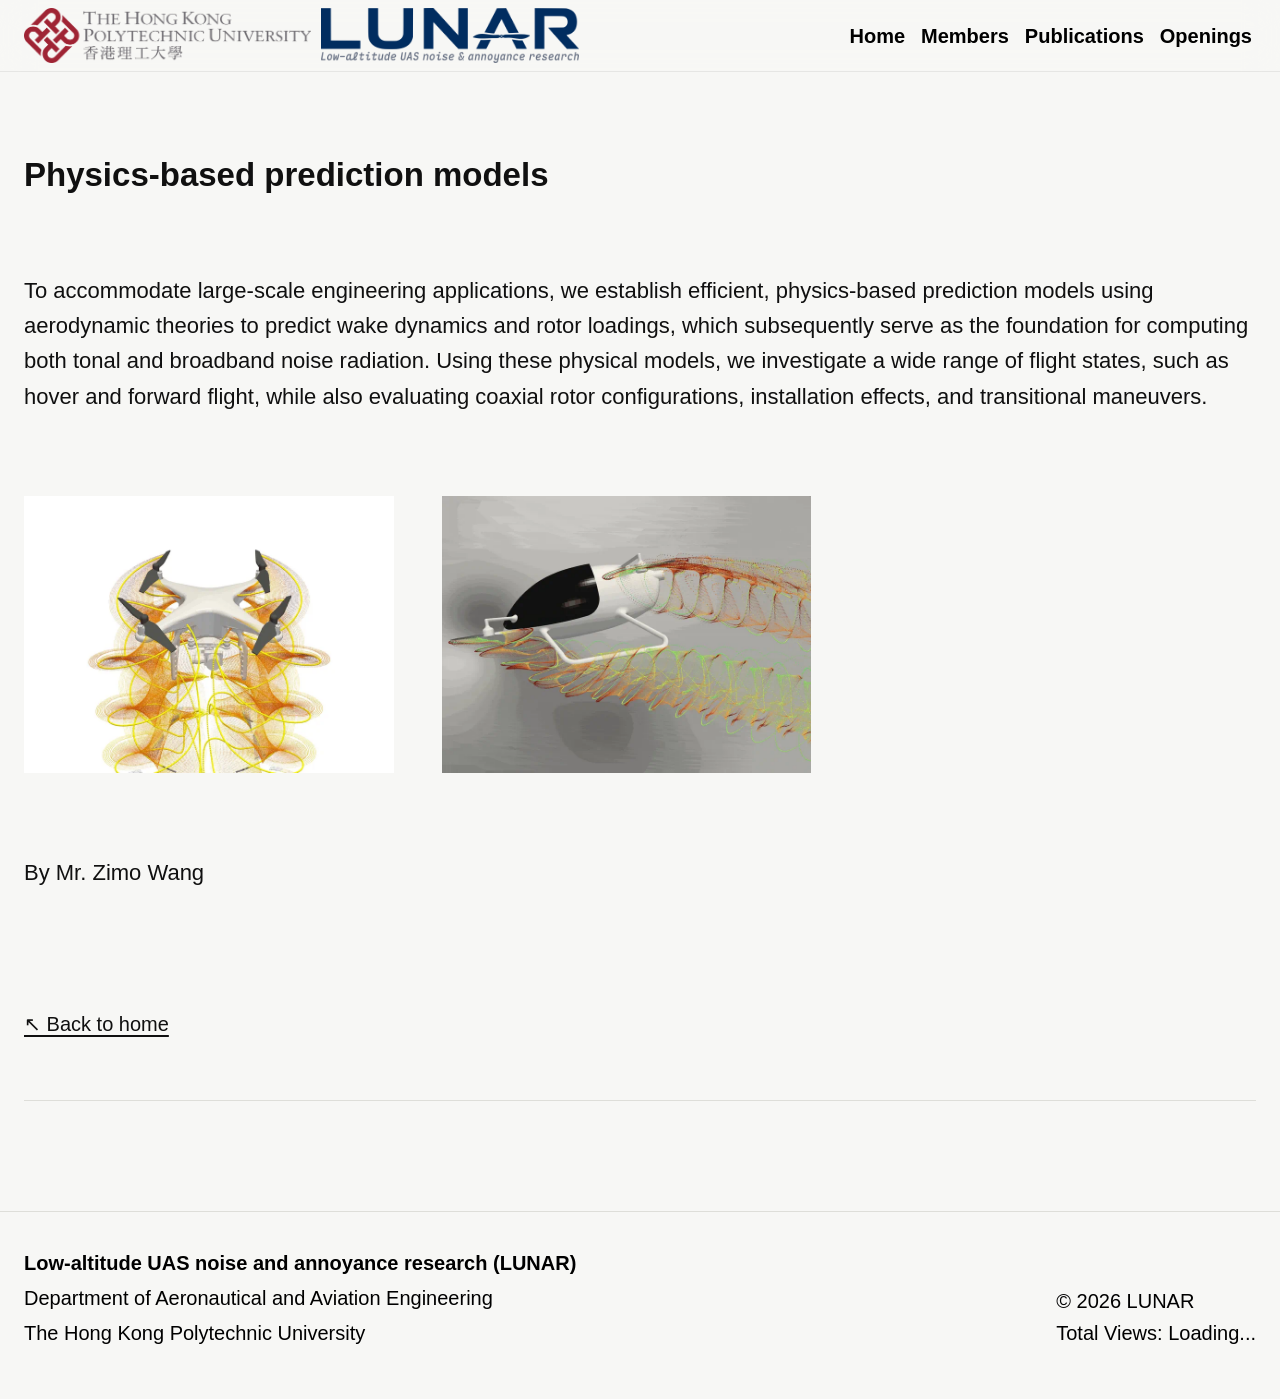
<file: file/Research_focus_pages/Predictions.html>
<!DOCTYPE html>
<html lang="en">

<head>
    <meta charset="UTF-8">
    <meta name="viewport" content="width=device-width, initial-scale=1.0">
    <meta name="description" content="Physics-based prediction models for rotor aerodynamics and noise | LUNAR">
    <meta name="keywords" content="Aeroacoustics, CAA, Aerodynamics, Siyang Zhong, PolyU, AAE">
    <meta name="robots" content="index, follow">

    <title>Predictions | LUNAR</title>
    <link rel="stylesheet" href="../style.css">
    <script defer src="../main.js"></script>
    <link rel="icon" href="../Logos/logo3.webp" type="image/webp">
    <base target="_blank">
</head>

<body>
    <header class="site-header">
        <div class="brand-container">
            <a class="brand-poly" href="https://polyu.edu.hk" rel="noopener noreferrer"
                aria-label="The Hong Kong Polytechnic University home">
                <img src="../Logos/polyu-logo.webp" alt="PolyU Logo" class="brand-logo">
            </a>
            <a class="brand" href="../../index.html#home" target="_self" aria-label="Research Group home">
                <img src="../Logos/logo.webp" alt="Lunar Research Group Logo" class="brand-logo">
            </a>
        </div>

        <nav class="nav" aria-label="Main navigation">
            <a class="nav-link" href="../../index.html#home" target="_self">Home</a>
            <a class="nav-link" href="../../index.html#members" target="_self">Members</a>
            <a class="nav-link" href="../../index.html#publications" target="_self">Publications</a>
            <a class="nav-link" href="../../index.html#recruitment" target="_self">Openings</a>
        </nav>
        <button class="menu-button" aria-label="Open navigation" aria-expanded="false">☰</button>
    </header>

    <main>
        <section class="page active" id="predictions-detail">
            <div class="hero">
                <h1>Physics-based prediction models</h1>
                <p>
                    To accommodate large-scale engineering applications, we establish efficient, physics-based
                    prediction models
                    using aerodynamic theories to predict wake dynamics and
                    rotor loadings, which subsequently serve as the foundation for computing both tonal and broadband
                    noise
                    radiation. Using these physical models, we investigate a wide range of flight states, such as hover
                    and
                    forward flight, while also evaluating coaxial rotor configurations, installation effects, and
                    transitional
                    maneuvers.
                </p>
                <div class="hero-visual subpage" aria-hidden="true">
                    <img src="../Background/Prediction1.webp" alt="Predictions" class="hero-gif" loading="lazy" decoding="async">
                    <img src="../Background/Prediction2.webp" alt="Predictions" class="hero-gif" loading="lazy" decoding="async">
                </div>
                <p>
                    By Mr. Zimo Wang
                </p>

                <div class="hero-actions">
                    <a class="pub-link" href="../../index.html#home" target="_self"> ↖ Back to home </a>
                </div>
            </div>
        </section>
    </main>

    <footer class="site-footer">
        <div>
            <strong>Low-altitude UAS noise and annoyance research (LUNAR)</strong>
            <p>Department of Aeronautical and Aviation Engineering</p>
            <p>The Hong Kong Polytechnic University</p>
        </div>
        <div class="footer-right">
            <span>© <span id="year">2026</span> LUNAR<br>
                <script async src="https://vercount.one/js"></script>
                <span>
                    Total Views: <span id="vercount_value_site_pv">Loading...</span>
                </span>

        </div>
    </footer>
</body>

</html>
</file>
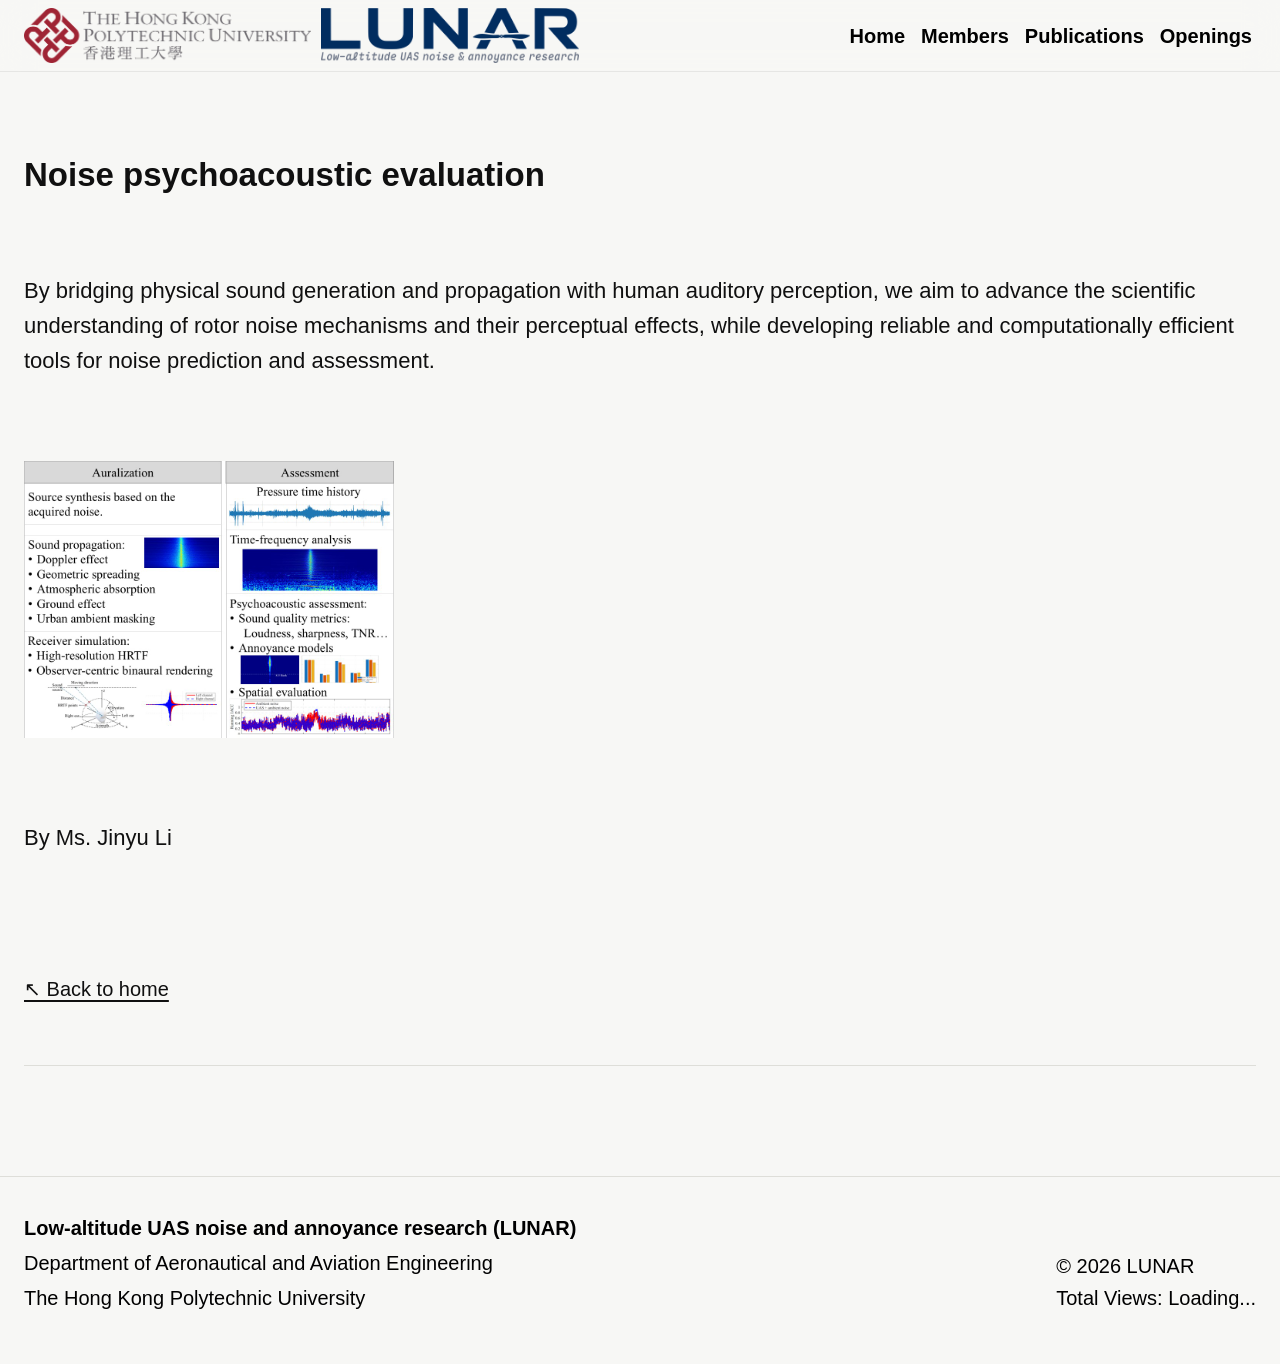
<file: file/Research_focus_pages/Psychoacoustics.html>
<!DOCTYPE html>
<html lang="en">

<head>
    <meta charset="UTF-8">
    <meta name="viewport" content="width=device-width, initial-scale=1.0">
    <meta name="description" content="Noise psychoacoustic evaluation | LUNAR">
    <meta name="keywords" content="Aeroacoustics, CAA, Aerodynamics, Siyang Zhong, PolyU, AAE">
    <meta name="robots" content="index, follow">

    <title>Psychoacoustics | LUNAR</title>
    <link rel="stylesheet" href="../style.css">
    <script defer src="../main.js"></script>
    <link rel="icon" href="../Logos/logo3.webp" type="image/webp">
    <base target="_blank">
</head>

<body>
    <header class="site-header">
        <div class="brand-container">
            <a class="brand-poly" href="https://polyu.edu.hk" rel="noopener noreferrer"
                aria-label="The Hong Kong Polytechnic University home">
                <img src="../Logos/polyu-logo.webp" alt="PolyU Logo" class="brand-logo">
            </a>
            <a class="brand" href="../../index.html#home" target="_self" aria-label="Research Group home">
                <img src="../Logos/logo.webp" alt="Lunar Research Group Logo" class="brand-logo">
            </a>
        </div>

        <nav class="nav" aria-label="Main navigation">
            <a class="nav-link" href="../../index.html#home" target="_self">Home</a>
            <a class="nav-link" href="../../index.html#members" target="_self">Members</a>
            <a class="nav-link" href="../../index.html#publications" target="_self">Publications</a>
            <a class="nav-link" href="../../index.html#recruitment" target="_self">Openings</a>
        </nav>
        <button class="menu-button" aria-label="Open navigation" aria-expanded="false">☰</button>
    </header>

    <main>
        <section class="page active" id="psychoacoustics-detail">
            <div class="hero">
                <h1>Noise psychoacoustic evaluation</h1>
                <p>
                    By bridging physical sound generation and propagation with human auditory perception, we aim to
                    advance the scientific understanding of rotor noise mechanisms and their perceptual effects, while
                    developing reliable and computationally efficient tools for noise prediction and assessment.
                </p>
                <div class="hero-visual subpage" aria-hidden="true">
                    <img src="../Background/Psychoacoustic.jpg" alt="Psychoacoustic" class="hero-gif" loading="lazy"
                        decoding="async">
                </div>
                <p>
                    By Ms. Jinyu Li
                </p>

                <div class="hero-actions">
                    <a class="pub-link" href="../../index.html#home" target="_self"> ↖ Back to home </a>
                </div>
            </div>
        </section>
    </main>

    <footer class="site-footer">
        <div>
            <strong>Low-altitude UAS noise and annoyance research (LUNAR)</strong>
            <p>Department of Aeronautical and Aviation Engineering</p>
            <p>The Hong Kong Polytechnic University</p>
        </div>
        <div class="footer-right">
            <span>© <span id="year">2026</span> LUNAR<br>
                <script async src="https://vercount.one/js"></script>
                <span>
                    Total Views: <span id="vercount_value_site_pv">Loading...</span>
                </span>

        </div>
    </footer>
</body>

</html>
</file>
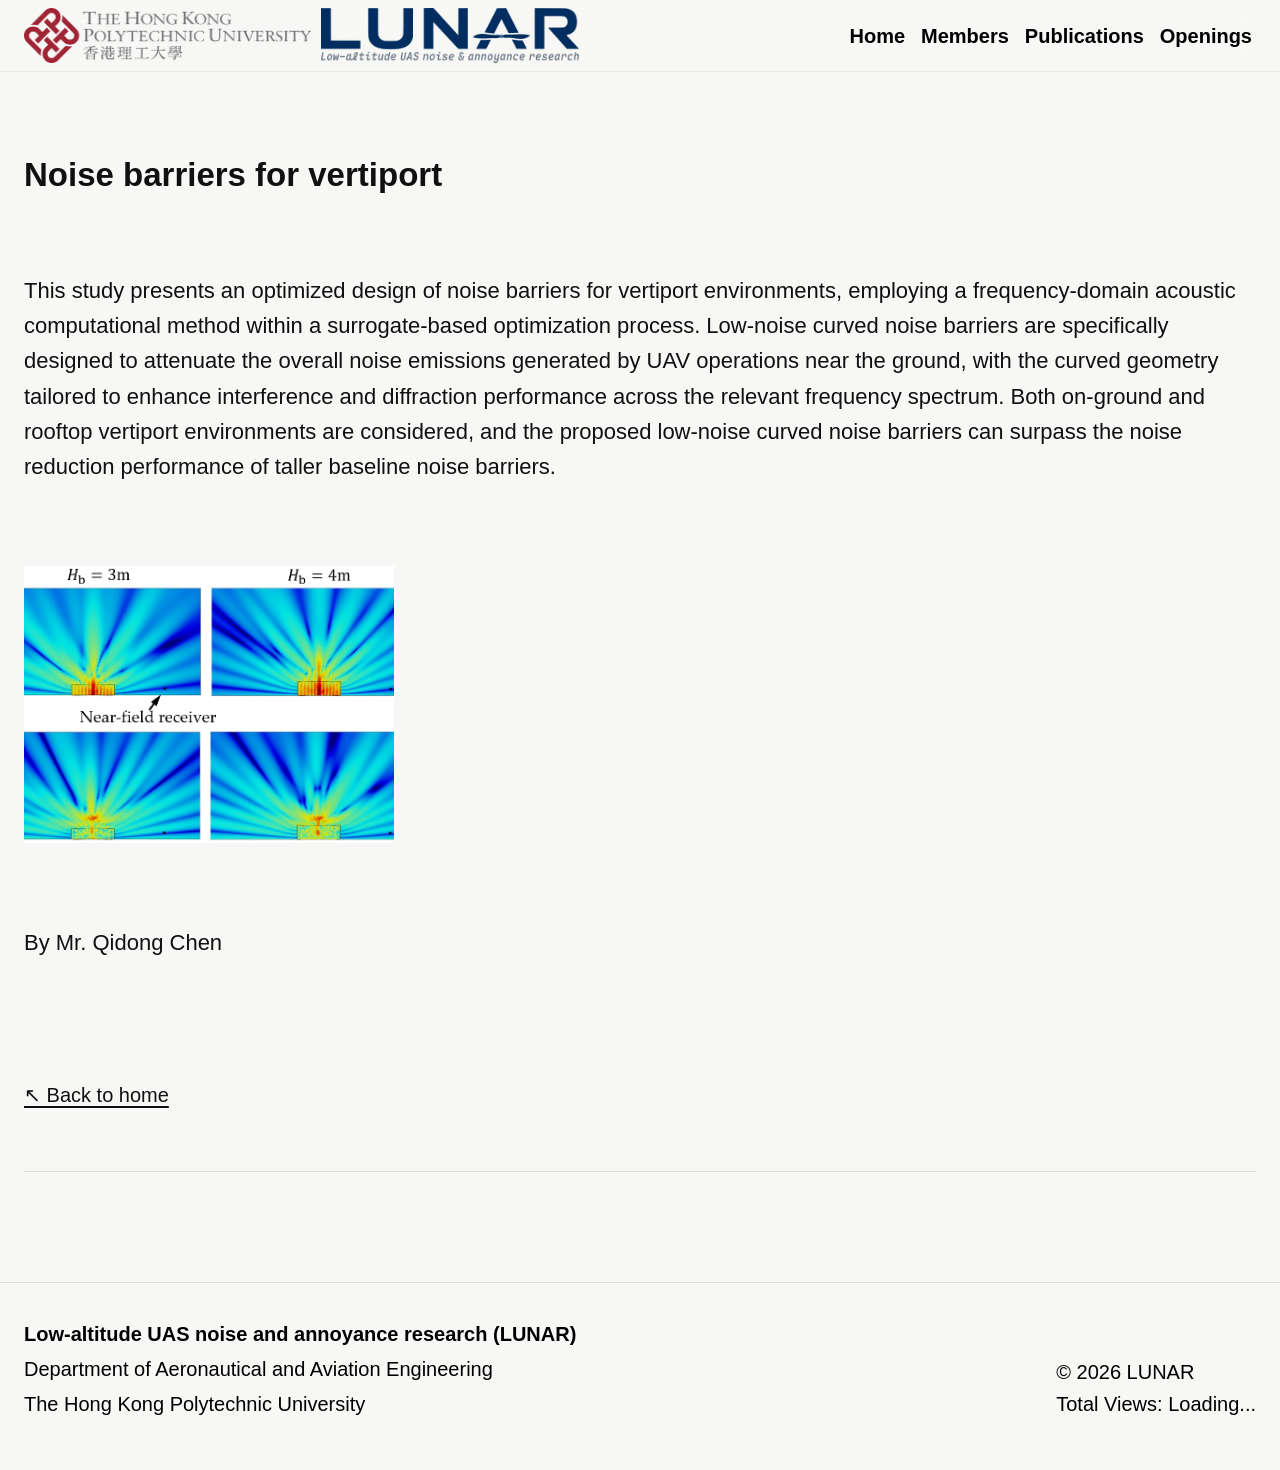
<file: file/Research_focus_pages/Sound_barriers.html>
<!DOCTYPE html>
<html lang="en">

<head>
    <meta charset="UTF-8">
    <meta name="viewport" content="width=device-width, initial-scale=1.0">
    <meta name="description" content="Sound barriers for vertiport environments | LUNAR">
    <meta name="keywords" content="Aeroacoustics, CAA, Aerodynamics, Siyang Zhong, PolyU, AAE">
    <meta name="robots" content="index, follow">

    <title>Sound barriers | LUNAR</title>
    <link rel="stylesheet" href="../style.css">
    <script defer src="../main.js"></script>
    <link rel="icon" href="../Logos/logo3.webp" type="image/webp">
    <base target="_blank">
</head>

<body>
    <header class="site-header">
        <div class="brand-container">
            <a class="brand-poly" href="https://polyu.edu.hk" rel="noopener noreferrer"
                aria-label="The Hong Kong Polytechnic University home">
                <img src="../Logos/polyu-logo.webp" alt="PolyU Logo" class="brand-logo">
            </a>
            <a class="brand" href="../../index.html#home" target="_self" aria-label="Research Group home">
                <img src="../Logos/logo.webp" alt="Lunar Research Group Logo" class="brand-logo">
            </a>
        </div>

        <nav class="nav" aria-label="Main navigation">
            <a class="nav-link" href="../../index.html#home" target="_self">Home</a>
            <a class="nav-link" href="../../index.html#members" target="_self">Members</a>
            <a class="nav-link" href="../../index.html#publications" target="_self">Publications</a>
            <a class="nav-link" href="../../index.html#recruitment" target="_self">Openings</a>
        </nav>
        <button class="menu-button" aria-label="Open navigation" aria-expanded="false">☰</button>
    </header>

    <main>
        <section class="page active" id="sound-barriers-detail">
            <div class="hero">
                <h1>Noise barriers for vertiport</h1>
                <p>
                    This study presents an optimized design of noise barriers for vertiport environments, employing a
                    frequency-domain acoustic computational method within a surrogate-based optimization process.
                    Low-noise
                    curved noise barriers are specifically designed to attenuate the overall noise emissions generated
                    by UAV
                    operations near the ground, with the curved geometry tailored to enhance interference and
                    diffraction
                    performance across the relevant frequency spectrum. Both on-ground and rooftop vertiport
                    environments are
                    considered, and the proposed low-noise curved noise barriers can surpass the noise reduction
                    performance of
                    taller baseline noise barriers.
                </p>
                <div class="hero-visual subpage" aria-hidden="true">
                    <img src="../Background/Barrier.webp" alt="Sound barriers" class="hero-gif" loading="lazy"
                        decoding="async">
                </div>
                <p>
                    By Mr. Qidong Chen
                </p>

                <div class="hero-actions">
                    <a class="pub-link" href="../../index.html#home" target="_self"> ↖ Back to home </a>
                </div>
            </div>
        </section>
    </main>

    <footer class="site-footer">
        <div>
            <strong>Low-altitude UAS noise and annoyance research (LUNAR)</strong>
            <p>Department of Aeronautical and Aviation Engineering</p>
            <p>The Hong Kong Polytechnic University</p>
        </div>
        <div class="footer-right">
            <span>© <span id="year">2026</span> LUNAR<br>
                <script async src="https://vercount.one/js"></script>
                <span>
                    Total Views: <span id="vercount_value_site_pv">Loading...</span>
                </span>

        </div>
    </footer>
</body>

</html>
</file>
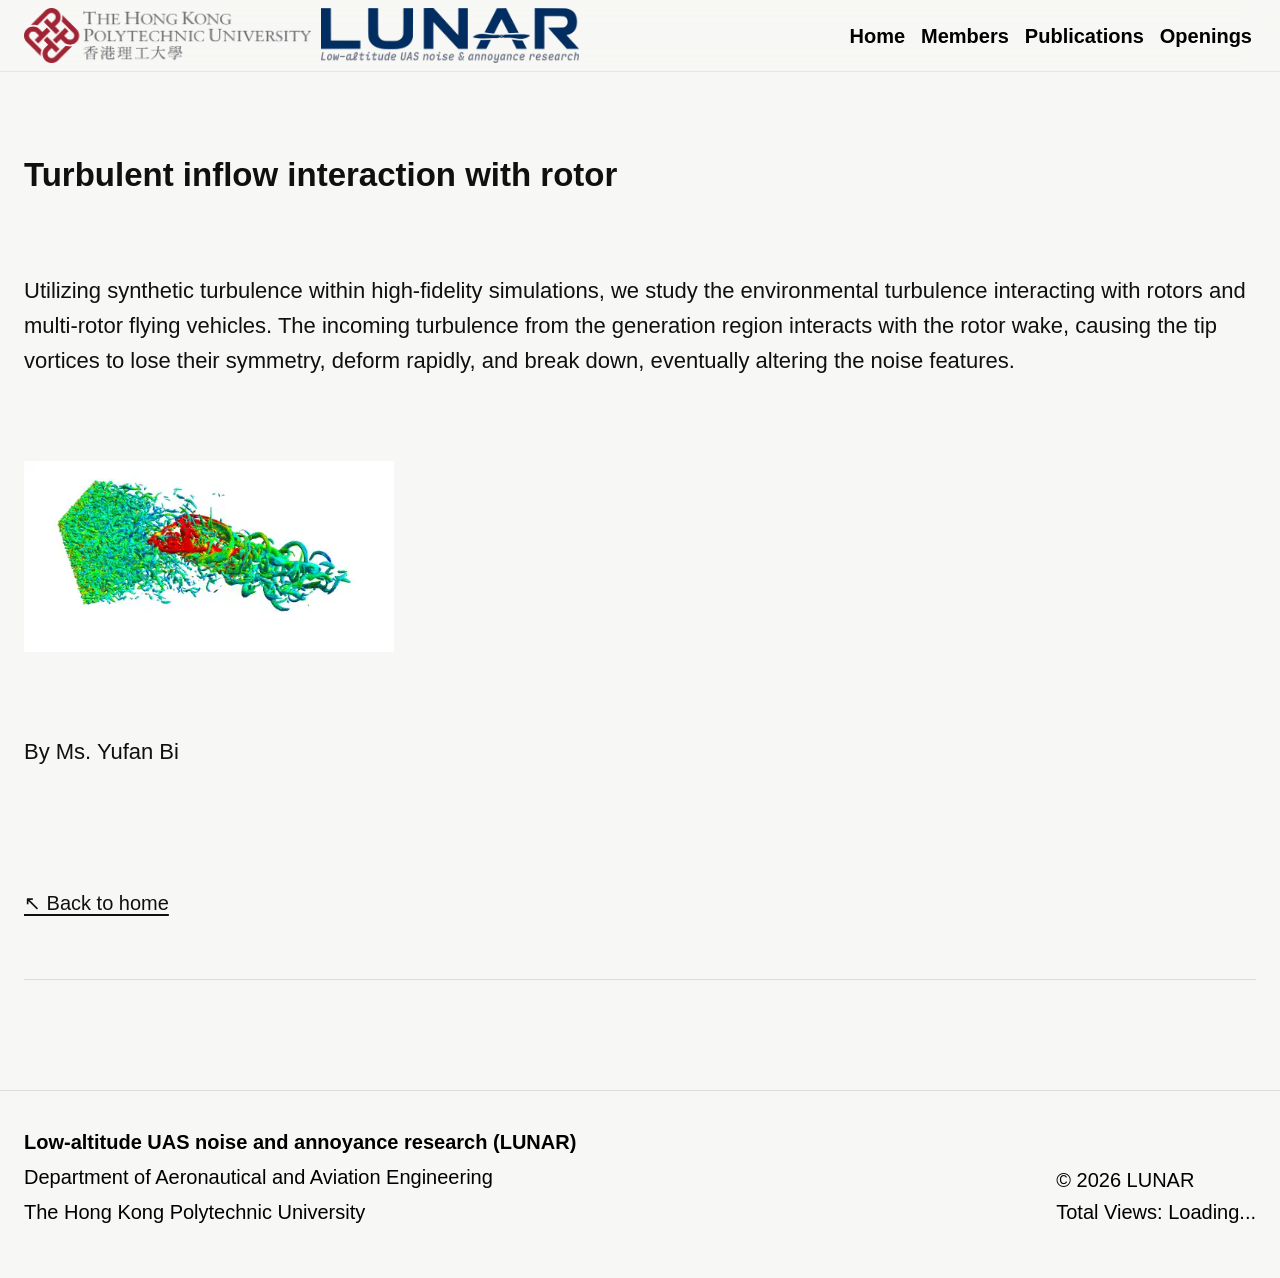
<file: file/Research_focus_pages/Turbulent_inflow.html>
<!DOCTYPE html>
<html lang="en">

<head>
    <meta charset="UTF-8">
    <meta name="viewport" content="width=device-width, initial-scale=1.0">
    <meta name="description" content="Turbulent inflow interaction with rotor | LUNAR">
    <meta name="keywords" content="Aeroacoustics, CAA, Aerodynamics, Siyang Zhong, PolyU, AAE">
    <meta name="robots" content="index, follow">

    <title>Turbulent inflow | LUNAR</title>
    <link rel="stylesheet" href="../style.css">
    <script defer src="../main.js"></script>
    <link rel="icon" href="../Logos/logo3.webp" type="image/webp">
    <base target="_blank">
</head>

<body>
    <header class="site-header">
        <div class="brand-container">
            <a class="brand-poly" href="https://polyu.edu.hk" rel="noopener noreferrer"
                aria-label="The Hong Kong Polytechnic University home">
                <img src="../Logos/polyu-logo.webp" alt="PolyU Logo" class="brand-logo">
            </a>
            <a class="brand" href="../../index.html#home" target="_self" aria-label="Research Group home">
                <img src="../Logos/logo.webp" alt="Lunar Research Group Logo" class="brand-logo">
            </a>
        </div>

        <nav class="nav" aria-label="Main navigation">
            <a class="nav-link" href="../../index.html#home" target="_self">Home</a>
            <a class="nav-link" href="../../index.html#members" target="_self">Members</a>
            <a class="nav-link" href="../../index.html#publications" target="_self">Publications</a>
            <a class="nav-link" href="../../index.html#recruitment" target="_self">Openings</a>
        </nav>
        <button class="menu-button" aria-label="Open navigation" aria-expanded="false">☰</button>
    </header>

    <main>
        <section class="page active" id="turbulent-inflow-detail">
            <div class="hero">
                <h1>Turbulent inflow interaction with rotor</h1>
                <p>
                    Utilizing synthetic turbulence within high-fidelity simulations, we study the environmental
                    turbulence
                    interacting with
                    rotors and multi-rotor flying vehicles. The incoming turbulence from the
                    generation region interacts with the rotor wake, causing the tip vortices to lose their symmetry,
                    deform
                    rapidly, and break down, eventually altering the noise features.
                </p>
                <div class="hero-visual subpage" aria-hidden="true">
                    <img src="../Background/Turbulence.webp" alt="Turbulence" class="hero-gif" loading="lazy" decoding="async">
                </div>
                <p>
                    By Ms. Yufan Bi
                </p>

                <div class="hero-actions">
                    <a class="pub-link" href="../../index.html#home" target="_self"> ↖ Back to home </a>
                </div>
            </div>
        </section>
    </main>

    <footer class="site-footer">
        <div>
            <strong>Low-altitude UAS noise and annoyance research (LUNAR)</strong>
            <p>Department of Aeronautical and Aviation Engineering</p>
            <p>The Hong Kong Polytechnic University</p>
        </div>
        <div class="footer-right">
            <span>© <span id="year">2026</span> LUNAR<br>
                <script async src="https://vercount.one/js"></script>
                <span>
                    Total Views: <span id="vercount_value_site_pv">Loading...</span>
                </span>

        </div>
    </footer>
</body>

</html>
</file>
<file: file/style.css>
:root {
  --bg: #f7f7f5;
  --surface: #ffffff;
  --text: #101010;
  /* --text: #012d60; */
  /* --muted: #6f706d; */
  --muted: #000;
  --line: #deded9;
  --accent: #111111;
  --max: 1440px;
  --radius: 18px;
}

* {
  box-sizing: border-box;
}
html {
  scroll-behavior: smooth;
}
body {
  margin: 0;
  background: var(--bg);
  color: var(--text);
  font-family:
    Palatino,
    "Palatino Linotype",
    "Palatino LT STD",
    "Book Antiqua",
    Inter,
    ui-sans-serif,
    -apple-system,
    BlinkMacSystemFont,
    "Segoe UI",
    Helvetica,
    Arial,
    sans-serif;
  line-height: 1.6;
  -webkit-font-smoothing: antialiased;
}
a {
  color: inherit;
  text-decoration: none;
}
button,
input,
select {
  font: inherit;
}

.site-header {
  position: sticky;
  top: 0;
  z-index: 20;
  height: 72px;
  padding: 0 max(24px, calc((100vw - var(--max)) / 2));
  display: flex;
  align-items: center;
  justify-content: space-between;
  background: rgba(247, 247, 245, 0.88);
  backdrop-filter: blur(16px);
  border-bottom: 1px solid rgba(0, 0, 0, 0.07);
}
/* .brand {
  display: flex;
  align-items: center;
  gap: 11px;
  font-size: 1.5rem;
  font-weight: 700;
  letter-spacing: -0.02em;
} */
/* .brand-mark {
  display: grid; place-items: center;
  width: 34px; height: 34px; border-radius: 10px;
  background: #111; color: #fff; font-size: 1.1rem; letter-spacing: .04em;
} */
.brand-container {
  display: flex;
  justify-content: flex-start;
  align-items: center;
  gap: 10px;
}
.brand-logo {
  height: 55px;
  width: auto;
  display: inline-block;
  vertical-align: top;
}
.nav {
  display: flex;
  align-items: center;
  gap: 8px;
}
.nav-link {
  position: relative;
  padding: 8px 4px;
  color: #000;
  font-size: 1rem;
  font-weight: 800;
  transition: color 0.2s ease;
}
.nav-link:hover {
  opacity: 0.6;
}
.nav-link.active {
  color: #111;
}
.nav-link.active::after {
  content: "";
  position: absolute;
  left: 13px;
  right: 13px;
  bottom: 2px;
  height: 1.5px;
  background: #111;
}
.menu-button {
  display: none;
  align-items: center;
  justify-content: center;
  width: 38px;
  height: 38px;
  padding: 0;
  border: 1px solid transparent;
  border-radius: 8px;
  background: transparent;
  color: inherit;
  font-size: 0;
  cursor: pointer;
  transition:
    background-color 0.2s ease,
    border-color 0.2s ease;
}
.menu-button::before {
  content: "☰";
  font-size: 1.35rem;
  line-height: 1;
}
.menu-button[aria-expanded="true"]::before {
  content: "✕";
  font-size: 1.2rem;
}
.menu-button:hover,
.menu-button[aria-expanded="true"] {
  background-color: rgba(128, 128, 128, 0.12);
  border-color: rgba(128, 128, 128, 0.2);
}

main {
  max-width: var(--max);
  margin: 0 auto;
  padding: 0 24px;
}
.page {
  display: none;
  min-height: calc(100vh - 76px);
  padding: 86px 0 110px;
  animation: fadeIn 0.35s ease;
}
.page.active {
  display: block;
}
@keyframes fadeIn {
  from {
    opacity: 0;
    transform: translateY(7px);
  }
  to {
    opacity: 1;
    transform: none;
  }
}

.hero {
  min-height: 500px;
  display: grid;
  /* grid-template-columns: 0.2fr 0.9fr; */
  /* align-items: center; */
  border-bottom: 1px solid var(--line);
  gap: 60px;
  padding: 0px 0 60px;
}
.eyebrow {
  margin: 0 0 18px;
  font-size: 1.5rem;
  /* letter-spacing: 0.19em; */
  font-weight: 800;
  color: #000;
}
.hero h1,
.recruitment-hero h1 {
  margin: 0;
  /* font-size: clamp(2rem, 6vw, 3rem); */
  line-height: 1;
  /* letter-spacing: -0.065em; */
  font-weight: 800;
}
.hero h1 span,
.recruitment-hero h1 span {
  color: #000;
}
.lead {
  max-width: 100%;
  margin: 30px 0 0;
  color: #000;
  font-size: 1rem;
  /* line-height: 1.75; */
}
.hero-actions {
  display: flex;
  gap: 11px;
  margin-top: 36px;
  flex-wrap: wrap;
}
.button {
  display: inline-flex;
  align-items: center;
  justify-content: center;
  gap: 8px;
  min-height: 44px;
  padding: 0 18px;
  border-radius: 999px;
  font-size: 1rem;
  font-weight: 800;
  border: 1px solid #000;
  transition: 0.2s ease;
  width: 280px;
}
.button.primary {
  /* background: #111; */
  background: #012d60;
  color: white;
  /* border-color: #111; */
}
.button.primary:hover {
  transform: translateY(-2px);
  box-shadow: 0 8px 25px rgba(0, 0, 0, 0.12);
}
.button.secondary {
  background: transparent;
}
.button.secondary:hover {
  opacity: 0.6;
  background: #fff;
}
.button.small {
  min-height: 38px;
  padding: 0 14px;
  font-size: 1rem;
}

.hero-visual {
  position: relative;
  /* height: 470px; */
  aspect-ratio: 4 / 3;
  overflow: hidden;
  /* border-radius: 28px; */
  background: #ffffff;
  isolation: isolate;
}
.hero-gif {
  width: 100%;
  height: 100%;
  object-fit: cover;
  /* max-width: 600px;  */
  /* border-radius: 8px; */
  /* box-shadow: 0 4px 20px rgba(0, 0, 0, 0.08);  */
}
.hero-visual.dual-stream {
  position: relative;
  /* height: 470px; */
  aspect-ratio: 4 / 6;
  overflow: hidden;
  /* border-radius: 28px; */
  background: #ffffff;
  isolation: isolate;
  display: flex;
  flex-direction: column;
  gap: 0px; /* High-tech divider spacing revealing the dark background line */
  padding: 0;
}
.hero-visual.dual-stream .hero-gif {
  flex: 1;
  width: 100%;
  border-radius: 0; /* Creates sharp seamless inner lines against the split border */
}
.hero-visual.subpage {
  display: flex;
  aspect-ratio: auto;
  flex-direction: row;
  flex-wrap: wrap;
  align-items: flex-start;
  align-content: flex-start;
  justify-content: flex-start;
  /* justify-content: space-between; */
  gap: 48px;
  width: 100%;
  background: transparent;
  padding: 0;
}
.hero-visual.subpage .hero-gif {
  /* flex: 0 0 30%; */
  width: 30%;
  height: auto;
  /* aspect-ratio: 4 / 3; */
  object-fit: cover;
  border-radius: 0;
  display: block;
}
.grid-plane {
  position: absolute;
  inset: 0;
  background-image:
    linear-gradient(rgba(255, 255, 255, 0.08) 1px, transparent 1px),
    linear-gradient(90deg, rgba(255, 255, 255, 0.08) 1px, transparent 1px);
  background-size: 42px 42px;
  transform: perspective(500px) rotateX(58deg) scale(1.45);
  transform-origin: center bottom;
  top: 32%;
}
.publication-grid {
  display: grid;
  grid-template-columns: repeat(2, 1fr);
  grid-auto-flow: column;
  grid-template-rows: repeat(4, auto);
  width: 100%;
  margin-top: 10px;
}
.orb {
  position: absolute;
  border-radius: 50%;
  filter: blur(0.2px);
  border: 1px solid rgba(255, 255, 255, 0.55);
}
.orb-1 {
  width: 310px;
  height: 310px;
  left: 17%;
  top: 17%;
  box-shadow:
    0 0 0 26px rgba(255, 255, 255, 0.035),
    0 0 0 54px rgba(255, 255, 255, 0.025);
}
.orb-2 {
  width: 130px;
  height: 130px;
  right: 11%;
  bottom: 13%;
  border-color: rgba(255, 255, 255, 0.22);
}
.visual-label {
  position: absolute;
  bottom: 24px;
  left: 25px;
  color: rgba(255, 255, 255, 0.58);
  font-size: 1rem;
  letter-spacing: 0.2em;
}

.section-grid {
  display: grid;
  grid-template-columns: 0.3fr 0.6fr;
  justify-content: space-between;
  gap: 0px;
  /* border-top: 1px solid var(--line); */
  padding-top: 30px;
  padding-bottom: 90px;
}
.text-truncate {
  display: -webkit-box;
  -webkit-box-orient: vertical;
  -webkit-line-clamp: 5;
  line-clamp: 5;
  overflow: hidden;
  text-overflow: ellipsis;
}
h2_home {
  font-size: clamp(2rem, 3vw, 3rem);
  line-height: 1.08;
  letter-spacing: -0.045em;
  margin: 0;
}
h2 {
  font-size: clamp(2rem, 4vw, 3rem);
  line-height: 1.08;
  letter-spacing: -0.045em;
  margin: 0;
}
.text-block {
  color: #000;
  font-size: 1rem;
}
.text-block p {
  margin: 0 0 20px;
}
.research-cards {
  display: grid;
  grid-template-columns: repeat(3, 1fr);
  gap: 1px;
  margin-top: 75px;
  background: var(--line);
  border: 1px solid var(--line);
}
.research-card {
  background: var(--bg);
  padding: 27px;
  min-height: 245px;
}
.card-number {
  font-size: 1rem;
  color: #000;
  letter-spacing: 0.15em;
}
.research-card h3 {
  margin: 54px 0 10px;
  font-size: 1rem;
  /* letter-spacing: -0.025em; */
}
.research-card p {
  margin: 0;
  color: var(--muted);
  font-size: 1rem;
}
.quote-band {
  margin-top: 95px;
  padding: 70px 0;
  border-top: 1px solid var(--line);
  border-bottom: 1px solid var(--line);
}
.quote-band p {
  margin: 0;
  font-size: clamp(2rem, 4vw, 3rem);
  line-height: 1;
  letter-spacing: -0.055em;
}
.quote-band span {
  display: block;
  margin-top: 20px;
  color: #000;
  font-size: 1rem;
}

.page-heading {
  max-width: 790px;
  margin-bottom: 70px;
}
.page notes {
  display: block;
  font-size: 1rem;
  color: #696969;
  margin: 50px 0 10px;
}
.page-heading h1 {
  margin: 0;
  font-size: clamp(2rem, 7vw, 3rem);
  line-height: 0.95;
  /* letter-spacing: -0.065em; */
}
.page-heading > p:last-child {
  color: #000;
  font-size: 1rem;
  max-width: 650px;
  margin-top: 25px;
}

.members-grid {
  display: grid;
  grid-template-columns: repeat(2, 1fr);
  gap: 14px;
}
.member-card {
  background: var(--surface);
  border: 1px solid var(--line);
  /* border-radius: var(--radius); */
  padding: 20px;
  display: flex;
  gap: 22px;
  min-height: 220px;
}
.member-card.pi {
  grid-column: 1 / -1;
  min-height: 260px;
}
.avatar {
  width: 150px;
  min-width: 150px;
  height: 180px;
  /* border-radius: 12px; */
  overflow: hidden;
  background: #000;
}
.member-card.pi .avatar {
  width: 210px;
  min-width: 210px;
  height: 220px;
}
.avatar.placeholder {
  display: grid;
  place-items: center;
  color: #000;
  font-size: 1rem;
  /* letter-spacing: 0.12em; */
}
.left-column_leader {
  float: left;
  width: 300px;
  /* margin-right: 20px;
  margin-bottom: 10px; */
}
.headshot-photo_leader {
  width: 210px;
  height: 280px;
  object-fit: cover;
  /* border-radius: 15%; */
  border: 2px solid #ccc;
}
.left-column {
  float: left;
  width: 150px;
  /* margin-right: 20px;
  margin-bottom: 10px; */
}
.headshot-photo {
  width: 150px;
  height: 200px;
  object-fit: cover;
  /* border-radius: 15%; */
  border: 2px solid #ccc;
}
.academic-links {
  display: flex;
  flex-direction: column;
  gap: 3px;
  width: 100%;
}
.academic-link {
  display: inline-flex;
  align-items: center;
  justify-content: left;
  padding: 0px 0;
  font-size: 1rem;
  text-decoration: none;
  font-weight: 500;
}
.academic-link:hover {
  opacity: 0.6;
  text-decoration: underline;
  text-underline-offset: 4px;
}
.academic-link.orcid {
  /* color: #a6ce39; */
  color: #1a0dab;
}
.academic-link.scholar {
  /* color: #4d90fe; */
  color: #1a0dab;
}
.academic-link.researchgate {
  /* color: #00ccbb; */
  color: #1a0dab;
}
.academic-link.scopus {
  /* color: #e97110; */
  color: #1a0dab;
}
.academic-link.email {
  color: #1a0dab;
}
.academic-link.navigate {
  color: #1a0dab;
  display: inline;
  white-space: normal;
  word-break: break-word;
}
.member-info {
  padding: 5px 0;
}
.role,
.opening-type {
  font-size: 1.5rem;
  font-weight: 800;
  /* letter-spacing: 0.17em; */
  color: #696969;
}
.member-info h2 {
  font-size: 1.5rem;
  margin: 10px 0 10px;
}
.member-info p {
  margin: 0;
  color: #000;
  font-size: 1rem;
  margin: 10px 0 10px;
}
.member-info p2 {
  margin: 0;
  color: #000;
  font-size: 1rem;
  margin: 10px 0 10px;
  font-weight: 800;
}
.member-info .muted {
  margin-top: 18px;
}
.member-info a {
  display: inline-block;
  margin-top: 16px;
  font-size: 1rem;
  text-decoration: underline;
  text-underline-offset: 4px;
}
.alumni {
  clear: both;
  width: 100%;
  display: block;
  margin-top: 75px;
  border-top: 1px solid var(--line);
  padding-top: 30px;
  grid-column: 1 / -1;
}
.alumni-list {
  display: flex;
  flex-wrap: wrap;
  gap: 10px 35px;
  color: #000;
  font-size: 1rem;
}

.publication-heading {
  max-width: none;
  display: flex;
  align-items: end;
  justify-content: space-between;
  gap: 30px;
}
.publication-controls {
  display: flex;
  gap: 10px;
  margin-bottom: 28px;
}
.search-box {
  display: flex;
  align-items: center;
  gap: 10px;
  height: 44px;
  flex: 1;
  max-width: 500px;
  padding: 0 14px;
  border: 1px solid var(--line);
  border-radius: 10px;
  background: white;
}
.search-box span {
  font-size: 1rem;
  color: #000;
}
.search-box input {
  border: 0;
  outline: 0;
  width: 100%;
  background: transparent;
  font-size: 1rem;
}
#publication-filter {
  height: 44px;
  padding: 0 22px;
  border: 1px solid var(--line);
  border-radius: 10px;
  background: white;
  color: #000;
}
.publication-group-title {
  font-size: 1.5rem;
  font-weight: 800;
  margin: 44px 0 22px 0;
  padding-bottom: 11px;
  /* border-bottom: 2px solid #e0e0e0; */
}
.publication-group-title:first-of-type {
  margin-top: 0;
}
.publication-list {
  border-top: 0px solid #000;
}
.publication {
  display: grid;
  grid-template-columns: 90px 1fr auto;
  gap: 25px;
  padding: 10px 0;
  border-bottom: 1px solid var(--line);
}
.pub-year {
  font-size: 1rem;
  color: #000;
  padding-top: 3px;
}
.pub-title {
  display: block;
  margin: 0;
  font-size: 1rem;
  line-height: 1.35;
  letter-spacing: -0.02em;
  font-weight: 800;
  max-width: 100%;
}
.pub-authors {
  margin: 7px 0 0;
  color: #101010;
  font-size: 1rem;
  max-width: 800px;
}
.pub-venue {
  margin-top: 7px;
  color: #000;
  font-size: 1rem;
  font-style: italic;
}
.pub-link {
  justify-self: end;
  align-self: start;
  font-size: 1rem;
  text-decoration: underline;
  text-underline-offset: 4px;
  min-width: 130px;
  text-align: center;
}
.pub-link:hover {
  opacity: 0.6;
  text-decoration: underline;
}
.loading,
.empty {
  padding: 35px 0;
  color: #000;
  font-size: 1rem;
}

.recruitment-hero {
  padding-bottom: 95px;
  border-bottom: 1px solid var(--line);
}
.recruitment-hero .lead {
  max-width: 100%;
}
.opening-grid {
  display: grid;
  grid-template-columns: repeat(2, 1fr);
  gap: 14px;
  margin-top: 45px;
}
.opening {
  background: white;
  border: 1px solid var(--line);
  border-radius: var(--radius);
  padding: 30px;
}
.opening-top {
  display: flex;
  justify-content: space-between;
  align-items: center;
}
.opening-status {
  font-size: 1rem;
  letter-spacing: 0em;
  font-weight: 800;
}
.opening h2 {
  font-size: 1.5rem;
  margin-top: 60px;
}
.opening p {
  color: #000;
  font-size: 1rem;
  margin: 17px 0;
}
.opening ul {
  padding-left: 17px;
  margin: 25px 0 0;
  color: #000;
  font-size: 1rem;
}
.opening li {
  margin: 7px 0;
}
.application {
  margin-top: 75px;
  padding: 45px;
  border-radius: var(--radius);
  background: #fff;
  color: white;
  display: flex;
  align-items: center;
  justify-content: space-between;
  gap: 30px;
}
.application .eyebrow {
  color: #fff;
}
.application h2 {
  color: #000;
  font-size: 2rem;
}
.application p {
  color: #000;
  max-width: 100%;
  margin-bottom: 0;
}
.application .button.primary {
  background: white;
  color: #111;
  border-color: white;
  white-space: nowrap;
}
.application .button.primary:hover {
  opacity: 0.6;
  transform: translateY(-2px);
}

.site-footer {
  max-width: var(--max);
  margin: 0 auto;
  padding: 35px 24px 50px;
  border-top: 1px solid var(--line);
  display: flex;
  justify-content: space-between;
  gap: 30px;
  color: #000;
  font-size: 1rem;
}
.site-footer strong {
  color: #000;
  font-size: 1rem;
}
.site-footer p {
  margin: 3px 0 0;
}
.footer-right {
  display: flex;
  gap: 25px;
  align-items: end;
}

/* .link-buttons {
  text-decoration: underline;
  text-underline-offset: 4px;
} */
.link-buttons:hover {
  opacity: 0.6;
  /* text-decoration: underline; */
}

code {
  font-family: ui-monospace, SFMono-Regular, Menlo, monospace;
  font-size: 1rem;
}

@media (max-width: 1024px) {
  .site-header {
    height: 68px;
    padding: 0 17px;
  }
  .nav {
    display: none;
    position: absolute;
    top: 68px;
    left: 0;
    right: 0;
    padding: 12px 24px 18px;
    background: rgba(247, 247, 245, 0.97);
    border-bottom: 1px solid var(--line);
    flex-direction: column;
    align-items: stretch;
  }
  .nav.open {
    display: flex;
  }
  .nav-link {
    padding: 11px 0;
  }
  .nav-link.active::after {
    left: 0;
    right: auto;
    width: 25px;
    bottom: 5px;
  }
  .menu-button {
    display: block;
  }
  .page {
    padding-top: 55px;
  }
  .hero {
    grid-template-columns: 1fr;
    min-height: auto;
    gap: 45px;
  }
  .hero-visual {
    width: 50%;
  }
  .hero-visual.subpage {
    width: 100%;
  }
  .hero-visual.subpage .hero-gif {
    width: 100%;
  }
  .section-grid {
    grid-template-columns: 1fr;
    gap: 30px;
  }
  .publication-grid {
    grid-template-columns: 1fr;
    grid-auto-flow: row;
    grid-template-rows: none;
  }
  .research-cards {
    grid-template-columns: 1fr;
  }
  .members-grid,
  .opening-grid {
    grid-template-columns: 1fr;
  }
  .member-card.pi {
    grid-column: auto;
    flex-direction: column;
    width: 100%;
    max-width: 100%;
    box-sizing: border-box;
    padding: 16px;
    min-height: auto;
  }
  .publication-heading {
    align-items: start;
    flex-direction: column;
  }
  .publication {
    grid-template-columns: 55px 1fr;
    gap: 14px;
  }
  .pub-link {
    grid-column: 2;
    justify-self: start;
  }
  .application {
    flex-direction: column;
    align-items: start;
    padding: 28px;
  }

  main {
    padding: 0 17px;
  }
  .member-card {
    flex-direction: column;
    width: 100%;
    max-width: 100%;
    box-sizing: border-box;
    padding: 16px;
    min-height: auto;
  }
  .avatar,
  .headshot-photo_leader,
  .headshot-photo {
    width: 150px;
    height: 200px;
    margin: 0 0 12px;
    display: block;
  }
  .member-info {
    width: 100%;
  }
  .academic-links {
    display: flex;
    flex-direction: column;
    gap: 0px;
    width: 100%;
  }
  .academic-links a {
    white-space: nowrap;
    margin: 0;
    padding: 2px 0;
    line-height: 1;
  }
  .publication-controls {
    flex-direction: column;
  }
  #publication-filter {
    width: 100%;
  }
  .site-footer {
    padding-left: 17px;
    padding-right: 17px;
    flex-direction: column;
  }
  .footer-right {
    align-items: start;
  }
  .brand-logo {
    height: 30px;
  }
}

html {
  font-size: 20px;
}

body {
  font-size: 1.1rem;
}
</file>
